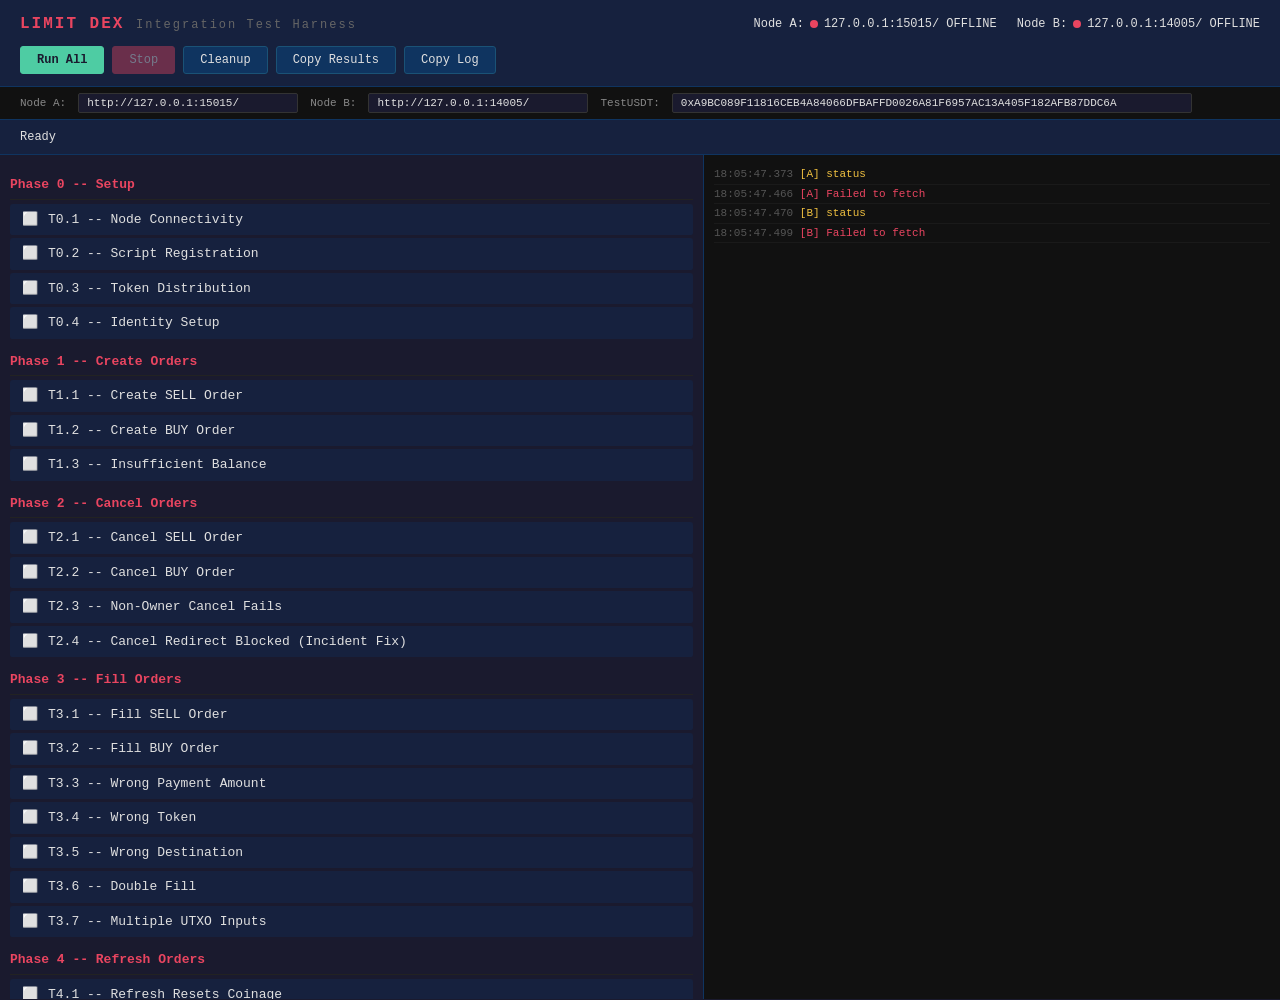
<file: test-harness.html>
<!DOCTYPE html>
<html lang="en">
<head>
<meta charset="UTF-8">
<meta name="viewport" content="width=device-width, initial-scale=1.0">
<title>Limit DEX — Integration Test Harness</title>
<style>
* { margin: 0; padding: 0; box-sizing: border-box; }
body {
    background: #1a1a2e;
    color: #e0e0e0;
    font-family: 'SF Mono', 'Fira Code', 'Consolas', monospace;
    font-size: 13px;
    line-height: 1.5;
}
.header {
    background: #16213e;
    border-bottom: 1px solid #0f3460;
    padding: 12px 20px;
    display: flex;
    align-items: center;
    justify-content: space-between;
    flex-wrap: wrap;
    gap: 10px;
}
.header h1 {
    font-size: 16px;
    font-weight: 700;
    letter-spacing: 2px;
    color: #e94560;
}
.header h1 span { color: #666; font-weight: 400; font-size: 12px; }
.node-status {
    display: flex;
    gap: 20px;
    align-items: center;
}
.node-label {
    display: flex;
    align-items: center;
    gap: 6px;
    font-size: 12px;
}
.dot {
    width: 8px; height: 8px;
    border-radius: 50%;
    background: #555;
    display: inline-block;
}
.dot.ok { background: #4ecca3; }
.dot.err { background: #e94560; }
.controls {
    display: flex;
    gap: 8px;
}
.btn {
    background: #0f3460;
    color: #e0e0e0;
    border: 1px solid #1a5276;
    padding: 6px 16px;
    font-family: inherit;
    font-size: 12px;
    cursor: pointer;
    border-radius: 3px;
}
.btn:hover { background: #1a5276; }
.btn.primary { background: #4ecca3; color: #1a1a2e; border-color: #4ecca3; font-weight: 700; }
.btn.primary:hover { background: #3dbb92; }
.btn.danger { background: #e94560; color: #fff; border-color: #e94560; }
.btn.danger:hover { background: #d13652; }
.btn:disabled { opacity: 0.4; cursor: not-allowed; }
.main {
    display: flex;
    height: calc(100vh - 56px);
}
.test-panel {
    flex: 1;
    overflow-y: auto;
    padding: 10px;
    border-right: 1px solid #0f3460;
    min-width: 420px;
}
.log-panel {
    width: 45%;
    overflow-y: auto;
    padding: 10px;
    background: #111;
    font-size: 11px;
}
.summary-bar {
    background: #16213e;
    border-bottom: 1px solid #0f3460;
    padding: 8px 20px;
    font-size: 12px;
    display: flex;
    gap: 20px;
    align-items: center;
}
.summary-bar .pass { color: #4ecca3; }
.summary-bar .fail { color: #e94560; }
.summary-bar .skip { color: #888; }
.phase-header {
    color: #e94560;
    font-weight: 700;
    font-size: 13px;
    padding: 10px 0 4px;
    border-bottom: 1px solid #222;
    margin-bottom: 4px;
}
.test-row {
    padding: 6px 10px;
    border-bottom: 1px solid #1a1a2e;
    cursor: pointer;
    display: flex;
    align-items: center;
    gap: 8px;
    background: #16213e;
    margin-bottom: 2px;
    border-radius: 3px;
}
.test-row:hover { background: #1c2a4a; }
.test-row .icon { width: 20px; text-align: center; flex-shrink: 0; }
.test-row .name { flex: 1; }
.test-row .dur { color: #666; font-size: 11px; min-width: 50px; text-align: right; }
.test-row.running { border-left: 3px solid #f0c040; }
.test-row.pass { border-left: 3px solid #4ecca3; }
.test-row.fail { border-left: 3px solid #e94560; }
.test-row.skip { border-left: 3px solid #555; }
.test-detail {
    display: none;
    background: #111;
    padding: 8px 12px;
    margin: 0 0 2px;
    border-radius: 0 0 3px 3px;
    font-size: 11px;
    max-height: 300px;
    overflow-y: auto;
    white-space: pre-wrap;
    word-break: break-all;
}
.test-detail.open { display: block; }
.test-detail .err { color: #e94560; }
.test-detail .ok { color: #4ecca3; }
.log-line {
    padding: 1px 0;
    border-bottom: 1px solid #1a1a1a;
    word-break: break-all;
}
.log-line .ts { color: #555; }
.log-line .cmd { color: #f0c040; }
.log-line .res { color: #4ecca3; }
.log-line .err { color: #e94560; }
.config-bar {
    background: #111;
    padding: 6px 20px;
    font-size: 11px;
    display: flex;
    gap: 12px;
    align-items: center;
    border-bottom: 1px solid #0f3460;
}
.config-bar label { color: #888; }
.config-bar input {
    background: #1a1a2e;
    border: 1px solid #333;
    color: #e0e0e0;
    padding: 3px 8px;
    font-family: inherit;
    font-size: 11px;
    width: 220px;
    border-radius: 2px;
}
</style>
</head>
<body>

<div class="header">
    <h1>LIMIT DEX <span>Integration Test Harness</span></h1>
    <div class="node-status">
        <div class="node-label">Node A: <span class="dot" id="dotA"></span> <span id="nodeAInfo">--</span></div>
        <div class="node-label">Node B: <span class="dot" id="dotB"></span> <span id="nodeBInfo">--</span></div>
    </div>
    <div class="controls">
        <button class="btn primary" id="btnRun" onclick="runAll()">Run All</button>
        <button class="btn danger" id="btnStop" onclick="stopTests()" disabled>Stop</button>
        <button class="btn" id="btnCleanup" onclick="runCleanup()">Cleanup</button>
        <button class="btn" onclick="copyResults()">Copy Results</button>
        <button class="btn" onclick="copyLog()">Copy Log</button>
    </div>
</div>

<div class="config-bar">
    <label>Node A:</label><input id="cfgNodeA" value="http://127.0.0.1:15015/">
    <label>Node B:</label><input id="cfgNodeB" value="http://127.0.0.1:14005/">
    <label>TestUSDT:</label><input id="cfgToken" value="0xA9BC089F11816CEB4A84066DFBAFFD0026A81F6957AC13A405F182AFB87DDC6A" style="width:520px">
</div>

<div class="summary-bar" id="summaryBar">
    <span>Ready</span>
</div>

<div class="main">
    <div class="test-panel" id="testPanel"></div>
    <div class="log-panel" id="logPanel"></div>
</div>

<script>
// ═══════════════════════════════════════════════════════════════
// CONFIGURATION
// ═══════════════════════════════════════════════════════════════
function NODE_A() { return document.getElementById('cfgNodeA').value.replace(/\/$/, '') + '/'; }
function NODE_B() { return document.getElementById('cfgNodeB').value.replace(/\/$/, '') + '/'; }
function TOKEN_ID() { return document.getElementById('cfgToken').value; }

var SCRIPT_V3 = 'IF SIGNEDBY(PREVSTATE(0)) THEN ASSERT VERIFYOUT(@INPUT PREVSTATE(1) @AMOUNT @TOKENID FALSE) RETURN TRUE ENDIF IF @COINAGE GT 1500 THEN ASSERT VERIFYOUT(@INPUT PREVSTATE(1) @AMOUNT @TOKENID FALSE) RETURN TRUE ENDIF ASSERT VERIFYOUT(@INPUT PREVSTATE(1) PREVSTATE(2) PREVSTATE(3) FALSE) RETURN TRUE';
var SCRIPT_ADDR_V3 = '0xE0325CC04B1BA1FC630D5E2B157976D01F76507D2049BD9D7D8029A318782BC7';

var ID_A = { pubkey: '', hexaddr: '', miniaddr: '' };
var ID_B = { pubkey: '', hexaddr: '', miniaddr: '' };

var STOP_REQUESTED = false;
var SUITE_START_SNAPSHOT = null;

// ═══════════════════════════════════════════════════════════════
// RPC LAYER
// ═══════════════════════════════════════════════════════════════
async function rpc(nodeUrl, cmd) {
    var url = nodeUrl + encodeURIComponent(cmd);
    globalLog('CMD', nodeUrl === NODE_A() ? 'A' : 'B', cmd);
    try {
        var resp = await fetch(url);
        var json = await resp.json();
        if (json.status === false) {
            globalLog('ERR', nodeUrl === NODE_A() ? 'A' : 'B', json.error || JSON.stringify(json).substring(0, 200));
        } else {
            globalLog('RES', nodeUrl === NODE_A() ? 'A' : 'B', JSON.stringify(json.response || json).substring(0, 300));
        }
        return json;
    } catch(e) {
        globalLog('ERR', nodeUrl === NODE_A() ? 'A' : 'B', e.message);
        throw e;
    }
}
async function rpcA(cmd) { return rpc(NODE_A(), cmd); }
async function rpcB(cmd) { return rpc(NODE_B(), cmd); }

// ═══════════════════════════════════════════════════════════════
// HELPERS
// ═══════════════════════════════════════════════════════════════
function sleep(ms) { return new Promise(r => setTimeout(r, ms)); }

function getState(coin, port) {
    if (!coin || !coin.state) return null;
    var s = coin.state.find(function(st) { return st.port === port || st.port === String(port); });
    return s ? s.data : null;
}

async function getBalance(nodeUrl, tokenid) {
    var r = await rpc(nodeUrl, 'balance');
    if (!r.status) return { confirmed: '0', sendable: '0', unconfirmed: '0' };
    var tok = (r.response || []).find(function(b) { return b.tokenid === tokenid; });
    if (!tok) return { confirmed: '0', sendable: '0', unconfirmed: '0' };
    return { confirmed: tok.confirmed, sendable: tok.sendable, unconfirmed: tok.unconfirmed || '0' };
}

async function getCoinsAt(nodeUrl, addr) {
    var r = await rpc(nodeUrl, 'coins address:' + addr);
    if (!r.status) return [];
    return r.response || [];
}

async function getAddress(nodeUrl) {
    var r = await rpc(nodeUrl, 'getaddress');
    if (!r.status) throw new Error('getaddress failed');
    return {
        pubkey: r.response.publickey,
        address: r.response.hexaddress || r.response.address,
        miniaddress: r.response.miniaddress
    };
}

async function waitForBlock(nodeUrl, count) {
    count = count || 1;
    var r = await rpc(nodeUrl, 'block');
    var startBlock = parseInt(r.response.block);
    var waited = 0;
    while (waited < 120000) {
        await sleep(3000);
        waited += 3000;
        var r2 = await rpc(nodeUrl, 'block');
        var now = parseInt(r2.response.block);
        if (now >= startBlock + count) return now;
    }
    throw new Error('Timed out waiting for block advance (120s)');
}

async function snapshot() {
    var aMinima = await getBalance(NODE_A(), '0x00');
    var bMinima = await getBalance(NODE_B(), '0x00');
    var aToken  = await getBalance(NODE_A(), TOKEN_ID());
    var bToken  = await getBalance(NODE_B(), TOKEN_ID());
    var script  = await getCoinsAt(NODE_A(), SCRIPT_ADDR_V3);
    return {
        a_minima: parseFloat(aMinima.confirmed) + parseFloat(aMinima.unconfirmed || 0),
        b_minima: parseFloat(bMinima.confirmed) + parseFloat(bMinima.unconfirmed || 0),
        a_token:  parseFloat(aToken.confirmed) + parseFloat(aToken.unconfirmed || 0),
        b_token:  parseFloat(bToken.confirmed) + parseFloat(bToken.unconfirmed || 0),
        a_minima_sendable: parseFloat(aMinima.sendable),
        b_minima_sendable: parseFloat(bMinima.sendable),
        a_token_sendable:  parseFloat(aToken.sendable),
        b_token_sendable:  parseFloat(bToken.sendable),
        script_coins: script.length,
        script_detail: script
    };
}

function assertConserved(before, after, tolerance) {
    tolerance = tolerance || 0.001;
    var totalMinimaBefore = before.a_minima + before.b_minima;
    var totalMinimaAfter  = after.a_minima + after.b_minima;
    var totalTokenBefore  = before.a_token + before.b_token;
    var totalTokenAfter   = after.a_token + after.b_token;
    // Include script coins - they hold Minima or tokens
    // Conservation is approximate because script coins are visible to both nodes
    var dMinima = Math.abs(totalMinimaAfter - totalMinimaBefore);
    var dToken  = Math.abs(totalTokenAfter - totalTokenBefore);
    if (dMinima > tolerance) throw new Error('Conservation violated: Minima delta=' + dMinima + ' (before=' + totalMinimaBefore + ' after=' + totalMinimaAfter + ')');
    if (dToken > tolerance) throw new Error('Conservation violated: Token delta=' + dToken + ' (before=' + totalTokenBefore + ' after=' + totalTokenAfter + ')');
}

async function cleanup(nodeUrl) {
    var r = await rpc(nodeUrl, 'txnlist');
    if (!r.status || !r.response) return;
    var txns = r.response;
    for (var i = 0; i < txns.length; i++) {
        var name = txns[i].transaction || txns[i].id || txns[i];
        if (typeof name === 'string' && name.indexOf('test_') === 0) {
            await rpc(nodeUrl, 'txndelete id:' + name);
        } else if (typeof name === 'object' && name.id && name.id.indexOf('test_') === 0) {
            await rpc(nodeUrl, 'txndelete id:' + name.id);
        }
    }
}

async function cleanupBoth() {
    await cleanup(NODE_A());
    await cleanup(NODE_B());
}

async function cancelOrder(nodeUrl, coinid, coin, identity) {
    var txid = 'test_cleanup_' + Date.now();
    var isMinima = (!coin.tokenid || coin.tokenid === '0x00');
    var amt = isMinima ? coin.amount : coin.tokenamount;
    var cmds = [
        'txncreate id:' + txid,
        'txninput id:' + txid + ' coinid:' + coinid,
        'txnoutput id:' + txid + ' amount:' + amt + ' address:' + identity.hexaddr + (isMinima ? '' : ' tokenid:' + coin.tokenid) + ' storestate:false',
        'txnsign id:' + txid + ' publickey:' + identity.pubkey,
        'txnbasics id:' + txid,
        'txnpost id:' + txid
    ];
    for (var i = 0; i < cmds.length; i++) {
        var r = await rpc(nodeUrl, cmds[i]);
        if (!r.status) {
            await rpc(nodeUrl, 'txndelete id:' + txid);
            throw new Error('Cancel failed at step: ' + cmds[i] + ' err: ' + (r.error || ''));
        }
    }
    await rpc(nodeUrl, 'txndelete id:' + txid);
}

async function cancelAllOrders() {
    var coins = await getCoinsAt(NODE_A(), SCRIPT_ADDR_V3);
    for (var i = 0; i < coins.length; i++) {
        var c = coins[i];
        var ownerKey = getState(c, 0);
        if (ownerKey === ID_A.pubkey) {
            try { await cancelOrder(NODE_A(), c.coinid, c, ID_A); } catch(e) { /* ignore */ }
        }
    }
    if (coins.length > 0) await waitForBlock(NODE_A());
}

async function buildTx(nodeUrl, txid, steps) {
    for (var i = 0; i < steps.length; i++) {
        var r = await rpc(nodeUrl, steps[i]);
        if (!r.status) {
            await rpc(nodeUrl, 'txndelete id:' + txid);
            throw new Error('buildTx failed at step ' + i + ': ' + steps[i] + ' => ' + (r.error || JSON.stringify(r)));
        }
    }
}

// Convert readable tag to valid hex: hash the string to get a deterministic hex ID
function tagToHex(tag) {
    var h = 0;
    for (var i = 0; i < tag.length; i++) { h = ((h << 5) - h + tag.charCodeAt(i)) & 0xFFFFFFFF; }
    return '0x' + ('00000000' + (h >>> 0).toString(16).toUpperCase()).slice(-8);
}
var TAG_MAP = {}; // tag → hex, for reverse lookup in logs

async function createSellOrder(amt, price, tag) {
    var orderId = tagToHex(tag);
    TAG_MAP[orderId] = tag;
    var wantAmt = String(parseFloat(amt) * parseFloat(price));
    var stateJson = '{"0":"' + ID_A.pubkey + '","1":"' + ID_A.hexaddr + '","2":"' + wantAmt + '","3":"' + TOKEN_ID() + '","4":"' + orderId + '","5":"1","6":"' + price + '"}';
    var cmd = 'send amount:' + amt + ' address:' + SCRIPT_ADDR_V3 + " state:" + stateJson;
    var r = await rpcA(cmd);
    if (!r.status) throw new Error('createSellOrder failed: ' + (r.error || ''));
    return r;
}

async function createBuyOrder(amt, price, tag) {
    var orderId = tagToHex(tag);
    TAG_MAP[orderId] = tag;
    var stateJson = '{"0":"' + ID_A.pubkey + '","1":"' + ID_A.hexaddr + '","2":"' + String(parseFloat(amt) / parseFloat(price)) + '","3":"0x00","4":"' + orderId + '","5":"0","6":"' + price + '"}';
    var cmd = 'send amount:' + amt + ' address:' + SCRIPT_ADDR_V3 + ' tokenid:' + TOKEN_ID() + " state:" + stateJson;
    var r = await rpcA(cmd);
    if (!r.status) throw new Error('createBuyOrder failed: ' + (r.error || ''));
    return r;
}

async function findOrderCoin(tag) {
    var hex = tagToHex(tag);
    var coins = await getCoinsAt(NODE_A(), SCRIPT_ADDR_V3);
    for (var i = 0; i < coins.length; i++) {
        var oid = getState(coins[i], 4);
        if (oid === hex) return coins[i];
    }
    return null;
}

async function findCoinForToken(nodeUrl, tokenid, minAmt) {
    var r = await rpc(nodeUrl, 'coins sendable:true');
    if (!r.status) return null;
    var coins = r.response || [];
    for (var i = 0; i < coins.length; i++) {
        var c = coins[i];
        if (c.tokenid === tokenid) {
            var amt = (tokenid === '0x00') ? parseFloat(c.amount) : parseFloat(c.tokenamount);
            if (!minAmt || amt >= parseFloat(minAmt)) return c;
        }
    }
    return null;
}

// ═══════════════════════════════════════════════════════════════
// TEST FRAMEWORK
// ═══════════════════════════════════════════════════════════════
var TESTS = [];
function test(name, fn) {
    TESTS.push({ name: name, fn: fn, status: 'pending', error: null, log: [], duration: 0 });
}

function makeContext(t) {
    return {
        log: function(msg) {
            t.log.push('[' + new Date().toISOString().substr(11, 12) + '] ' + msg);
        },
        assert: function(cond, msg) {
            if (!cond) throw new Error('Assertion failed: ' + (msg || ''));
        },
        assertEq: function(a, b, msg) {
            if (String(a) !== String(b)) throw new Error('assertEq failed: ' + JSON.stringify(a) + ' !== ' + JSON.stringify(b) + (msg ? ' (' + msg + ')' : ''));
        }
    };
}

// ═══════════════════════════════════════════════════════════════
// GLOBAL LOG
// ═══════════════════════════════════════════════════════════════
function globalLog(type, node, msg) {
    var panel = document.getElementById('logPanel');
    var cls = type === 'ERR' ? 'err' : type === 'CMD' ? 'cmd' : 'res';
    var line = document.createElement('div');
    line.className = 'log-line';
    line.innerHTML = '<span class="ts">' + new Date().toISOString().substr(11, 12) + '</span> '
        + '<span class="' + cls + '">[' + node + '] ' + escHtml(String(msg)) + '</span>';
    panel.appendChild(line);
    panel.scrollTop = panel.scrollHeight;
}

function escHtml(s) {
    return s.replace(/&/g,'&amp;').replace(/</g,'&lt;').replace(/>/g,'&gt;');
}

// ═══════════════════════════════════════════════════════════════
// UI RENDERING
// ═══════════════════════════════════════════════════════════════
var PHASES = {
    'T0': 'Phase 0 -- Setup',
    'T1': 'Phase 1 -- Create Orders',
    'T2': 'Phase 2 -- Cancel Orders',
    'T3': 'Phase 3 -- Fill Orders',
    'T4': 'Phase 4 -- Refresh Orders',
    'T6': 'Phase 6 -- Security & Edge Cases',
    'T7': 'Phase 7 -- Full Round Trip',
    'T8': 'Phase 8 -- Exploitation Attacks',
    'T9': 'Phase 9 -- Chaos Monkey',
    'TA': 'Phase 10 -- MiniDapp Install'
};

function renderTests() {
    var panel = document.getElementById('testPanel');
    panel.innerHTML = '';
    var lastPhase = '';
    for (var i = 0; i < TESTS.length; i++) {
        var t = TESTS[i];
        var phase = t.name.substring(0, 2);
        if (phase !== lastPhase) {
            var ph = document.createElement('div');
            ph.className = 'phase-header';
            ph.textContent = PHASES[phase] || phase;
            panel.appendChild(ph);
            lastPhase = phase;
        }
        var icon = t.status === 'pass' ? '&#9989;' : t.status === 'fail' ? '&#10060;' : t.status === 'running' ? '&#128260;' : t.status === 'skip' ? '&#9197;' : '&#11036;';
        var row = document.createElement('div');
        row.className = 'test-row ' + t.status;
        row.setAttribute('data-idx', i);
        row.innerHTML = '<span class="icon">' + icon + '</span><span class="name">' + escHtml(t.name) + '</span><span class="dur">' + (t.duration ? (t.duration / 1000).toFixed(1) + 's' : '') + '</span>';
        row.onclick = (function(idx) { return function() { toggleDetail(idx); }; })(i);
        panel.appendChild(row);

        var detail = document.createElement('div');
        detail.className = 'test-detail';
        detail.id = 'detail-' + i;
        var logHtml = t.log.map(function(l) { return escHtml(l); }).join('\n');
        if (t.error) logHtml += '\n<span class="err">ERROR: ' + escHtml(t.error) + '</span>';
        if (t.status === 'pass') logHtml += '\n<span class="ok">PASSED</span>';
        detail.innerHTML = logHtml || '(no log)';
        panel.appendChild(detail);
    }
}

function toggleDetail(idx) {
    var el = document.getElementById('detail-' + idx);
    if (el) el.classList.toggle('open');
}

function updateSummary() {
    var pass = 0, fail = 0, skip = 0, total = TESTS.length;
    for (var i = 0; i < TESTS.length; i++) {
        if (TESTS[i].status === 'pass') pass++;
        if (TESTS[i].status === 'fail') fail++;
        if (TESTS[i].status === 'skip') skip++;
    }
    var bar = document.getElementById('summaryBar');
    bar.innerHTML = '<span class="pass">' + pass + '/' + total + ' passed</span>'
        + ' | <span class="fail">' + fail + ' failed</span>'
        + ' | <span class="skip">' + skip + ' skipped</span>';
}

async function updateNodeStatus() {
    try {
        var rA = await rpc(NODE_A(), 'status');
        document.getElementById('dotA').className = 'dot ' + (rA.status ? 'ok' : 'err');
        document.getElementById('nodeAInfo').textContent = NODE_A().replace('http://','') + ' Block #' + (rA.response ? rA.response.chain.block : '?');
    } catch(e) {
        document.getElementById('dotA').className = 'dot err';
        document.getElementById('nodeAInfo').textContent = NODE_A().replace('http://','') + ' OFFLINE';
    }
    try {
        var rB = await rpc(NODE_B(), 'status');
        document.getElementById('dotB').className = 'dot ' + (rB.status ? 'ok' : 'err');
        document.getElementById('nodeBInfo').textContent = NODE_B().replace('http://','') + ' Block #' + (rB.response ? rB.response.chain.block : '?');
    } catch(e) {
        document.getElementById('dotB').className = 'dot err';
        document.getElementById('nodeBInfo').textContent = NODE_B().replace('http://','') + ' OFFLINE';
    }
}

// ═══════════════════════════════════════════════════════════════
// TEST DEFINITIONS
// ═══════════════════════════════════════════════════════════════

// -------- Phase 0: Setup --------

test('T0.1 -- Node Connectivity', async function(t) {
    var rA = await rpcA('status');
    t.assert(rA.status === true, 'Node A status failed');
    t.log('Node A: version=' + rA.response.version + ' block=' + rA.response.chain.block);

    var rB = await rpcB('status');
    t.assert(rB.status === true, 'Node B status failed');
    t.log('Node B: version=' + rB.response.version + ' block=' + rB.response.chain.block);

    var blockA = parseInt(rA.response.chain.block);
    var blockB = parseInt(rB.response.chain.block);
    t.assert(Math.abs(blockA - blockB) <= 2, 'Blocks differ by more than 2: A=' + blockA + ' B=' + blockB);
    t.log('Block diff: ' + Math.abs(blockA - blockB));
});

test('T0.2 -- Script Registration', async function(t) {
    var rA = await rpcA('newscript trackall:false script:"' + SCRIPT_V3 + '"');
    t.assert(rA.status === true, 'newscript on Node A failed');
    t.log('Node A script addr: ' + (rA.response ? rA.response.address : 'N/A'));
    if (rA.response && rA.response.address) {
        t.assertEq(rA.response.address.toUpperCase(), SCRIPT_ADDR_V3.toUpperCase(), 'Script address mismatch on A');
    }

    var rB = await rpcB('newscript trackall:false script:"' + SCRIPT_V3 + '"');
    t.assert(rB.status === true, 'newscript on Node B failed');
    t.log('Node B script addr: ' + (rB.response ? rB.response.address : 'N/A'));
    if (rB.response && rB.response.address) {
        t.assertEq(rB.response.address.toUpperCase(), SCRIPT_ADDR_V3.toUpperCase(), 'Script address mismatch on B');
    }
});

test('T0.3 -- Token Distribution', async function(t) {
    var bBal = await getBalance(NODE_B(), TOKEN_ID());
    if (parseFloat(bBal.confirmed) >= 1000) {
        t.log('Node B already has ' + bBal.confirmed + ' TestUSDT, skipping send');
        return;
    }

    var addrB = await getAddress(NODE_B());
    t.log('Sending 2000 TestUSDT from A to B at ' + addrB.address);
    var r = await rpcA('send address:' + addrB.address + ' amount:2000 tokenid:' + TOKEN_ID());
    t.assert(r.status === true, 'Token send failed: ' + (r.error || ''));

    t.log('Waiting for 3 blocks (token confirmation)...');
    await waitForBlock(NODE_B(), 3);

    var bBal2 = await getBalance(NODE_B(), TOKEN_ID());
    t.assert(parseFloat(bBal2.sendable) > 0, 'Node B TestUSDT not sendable after 3 blocks');
    t.log('Node B TestUSDT sendable: ' + bBal2.sendable);
});

test('T0.4 -- Identity Setup', async function(t) {
    var addrA = await getAddress(NODE_A());
    ID_A.pubkey = addrA.pubkey;
    ID_A.hexaddr = addrA.address;
    ID_A.miniaddr = addrA.miniaddress;
    t.log('Node A pubkey: ' + ID_A.pubkey);
    t.log('Node A hexaddr: ' + ID_A.hexaddr);

    var addrB = await getAddress(NODE_B());
    ID_B.pubkey = addrB.pubkey;
    ID_B.hexaddr = addrB.address;
    ID_B.miniaddr = addrB.miniaddress;
    t.log('Node B pubkey: ' + ID_B.pubkey);
    t.log('Node B hexaddr: ' + ID_B.hexaddr);

    var keysA = await rpcA('keys');
    t.assert(keysA.status === true, 'keys on A failed');
    t.log('Node A has ' + (keysA.response ? keysA.response.length : 0) + ' keys');

    var keysB = await rpcB('keys');
    t.assert(keysB.status === true, 'keys on B failed');
    t.log('Node B has ' + (keysB.response ? keysB.response.length : 0) + ' keys');
});

// -------- Phase 1: Create Orders --------

test('T1.1 -- Create SELL Order', async function(t) {
    var before = await snapshot();
    t.log('Before: A sendable Minima=' + before.a_minima_sendable);

    await createSellOrder('10', '0.5', 'TEST01');
    t.log('Sent sell order: 10 Minima @ 0.5');

    await waitForBlock(NODE_A());

    var coins = await getCoinsAt(NODE_A(), SCRIPT_ADDR_V3);
    var found = coins.find(function(c) { return getState(c, 4) === tagToHex('TEST01'); });
    t.assert(found, 'Sell order coin not found at script address');
    t.log('Order coinid: ' + found.coinid);
    t.assertEq(getState(found, 5), '1', 'Side should be 1 (sell)');
    t.assertEq(getState(found, 6), '0.5', 'Price should be 0.5');

    var after = await snapshot();
    t.assert(after.a_minima_sendable < before.a_minima_sendable - 9, 'Sendable Minima should have decreased by ~10');
    t.log('After: A sendable Minima=' + after.a_minima_sendable);

    // Cleanup: cancel the order
    t.log('Cleaning up sell order...');
    await cancelOrder(NODE_A(), found.coinid, found, ID_A);
    await waitForBlock(NODE_A());
    t.log('Cancelled');
});

test('T1.2 -- Create BUY Order', async function(t) {
    var before = await snapshot();
    t.log('Before: A sendable Token=' + before.a_token_sendable);

    await createBuyOrder('5', '0.5', 'TEST02');
    t.log('Sent buy order: 5 TestUSDT @ 0.5');

    await waitForBlock(NODE_A());

    var coins = await getCoinsAt(NODE_A(), SCRIPT_ADDR_V3);
    var found = coins.find(function(c) { return getState(c, 4) === tagToHex('TEST02'); });
    t.assert(found, 'Buy order coin not found at script address');
    t.assertEq(getState(found, 5), '0', 'Side should be 0 (buy)');
    t.log('Buy order coin tokenid: ' + found.tokenid);
    t.assertEq(found.tokenid, TOKEN_ID(), 'Token should be TestUSDT');

    // Cleanup
    t.log('Cleaning up buy order...');
    await cancelOrder(NODE_A(), found.coinid, found, ID_A);
    await waitForBlock(NODE_A());
    t.log('Cancelled');
});

test('T1.3 -- Insufficient Balance', async function(t) {
    var coinsBefore = await getCoinsAt(NODE_A(), SCRIPT_ADDR_V3);
    var countBefore = coinsBefore.length;

    var r = await rpcA('send amount:999999 address:' + SCRIPT_ADDR_V3 + ' state:{"0":"' + ID_A.pubkey + '","1":"' + ID_A.hexaddr + '","2":"500000","3":"' + TOKEN_ID() + '","4":"0xTEST03","5":"1","6":"0.5"}');
    t.assert(r.status === false, 'Expected send to fail with insufficient balance');
    t.log('Send correctly failed: ' + (r.error || 'status=false'));

    var coinsAfter = await getCoinsAt(NODE_A(), SCRIPT_ADDR_V3);
    t.assertEq(coinsAfter.length, countBefore, 'No new coins should appear at script address');
});

// -------- Phase 2: Cancel Orders --------

test('T2.1 -- Cancel SELL Order', async function(t) {
    var before = await snapshot();

    await createSellOrder('10', '0.5', 'CANCEL01');
    t.log('Created sell order: 10 Minima');
    await waitForBlock(NODE_A());

    var coin = await findOrderCoin('CANCEL01');
    t.assert(coin, 'Order coin not found');
    t.log('Coin: ' + coin.coinid + ' amount=' + coin.amount);

    var txid = 'test_cancel_sell';
    var steps = [
        'txncreate id:' + txid,
        'txninput id:' + txid + ' coinid:' + coin.coinid,
        'txnoutput id:' + txid + ' amount:' + coin.amount + ' address:' + ID_A.hexaddr + ' storestate:false',
        'txnsign id:' + txid + ' publickey:' + ID_A.pubkey,
        'txnbasics id:' + txid,
        'txnpost id:' + txid
    ];
    await buildTx(NODE_A(), txid, steps);
    await rpcA('txndelete id:' + txid);
    t.log('Cancel tx posted');

    await waitForBlock(NODE_A());

    var coins = await getCoinsAt(NODE_A(), SCRIPT_ADDR_V3);
    var still = coins.find(function(c) { return getState(c, 4) === tagToHex('CANCEL01'); });
    t.assert(!still, 'Order coin should be gone from script address');

    var after = await snapshot();
    t.log('Minima restored: before=' + before.a_minima + ' after=' + after.a_minima);
    assertConserved(before, after, 0.01);
    t.log('Conservation verified');
});

test('T2.2 -- Cancel BUY Order', async function(t) {
    var before = await snapshot();

    await createBuyOrder('5', '0.5', 'CANCEL02');
    t.log('Created buy order: 5 TestUSDT');
    await waitForBlock(NODE_A());

    var coin = await findOrderCoin('CANCEL02');
    t.assert(coin, 'Buy order coin not found');
    t.log('Coin: ' + coin.coinid + ' tokenamount=' + coin.tokenamount);

    var txid = 'test_cancel_buy';
    var steps = [
        'txncreate id:' + txid,
        'txninput id:' + txid + ' coinid:' + coin.coinid,
        'txnoutput id:' + txid + ' amount:' + coin.tokenamount + ' address:' + ID_A.hexaddr + ' tokenid:' + TOKEN_ID() + ' storestate:false',
        'txnsign id:' + txid + ' publickey:' + ID_A.pubkey,
        'txnbasics id:' + txid,
        'txnpost id:' + txid
    ];
    await buildTx(NODE_A(), txid, steps);
    await rpcA('txndelete id:' + txid);
    t.log('Cancel tx posted');

    await waitForBlock(NODE_A());

    var coins = await getCoinsAt(NODE_A(), SCRIPT_ADDR_V3);
    var still = coins.find(function(c) { return getState(c, 4) === tagToHex('CANCEL02'); });
    t.assert(!still, 'Buy order coin should be gone');

    var after = await snapshot();
    assertConserved(before, after, 0.01);
    t.log('Conservation verified');
});

test('T2.3 -- Non-Owner Cancel Fails', async function(t) {
    await createSellOrder('10', '0.5', 'CANCEL03');
    t.log('Node A created sell order');
    await waitForBlock(NODE_A());

    var coin = await findOrderCoin('CANCEL03');
    t.assert(coin, 'Order coin not found');

    var txid = 'test_cancel_nonowner';
    var failed = false;
    try {
        var steps = [
            'txncreate id:' + txid,
            'txninput id:' + txid + ' coinid:' + coin.coinid,
            'txnoutput id:' + txid + ' amount:' + coin.amount + ' address:' + ID_B.hexaddr + ' storestate:false',
            'txnsign id:' + txid + ' publickey:' + ID_B.pubkey,
            'txnbasics id:' + txid,
            'txnpost id:' + txid
        ];
        await buildTx(NODE_B(), txid, steps);
    } catch(e) {
        failed = true;
        t.log('Expected failure: ' + e.message);
    }
    await rpcB('txndelete id:' + txid);

    if (!failed) {
        // If it posted, wait and check if miner rejected it
        t.log('txnpost succeeded - checking if miner rejects...');
        await waitForBlock(NODE_A());
        var coins = await getCoinsAt(NODE_A(), SCRIPT_ADDR_V3);
        var still = coins.find(function(c) { return getState(c, 4) === tagToHex('CANCEL03'); });
        t.assert(still, 'Non-owner cancel should have been rejected by miner');
        t.log('Order still present - miner rejected the non-owner cancel');
    } else {
        t.log('Non-owner cancel rejected at txn build stage');
    }

    // Cleanup
    t.log('Cleaning up from Node A...');
    await cancelOrder(NODE_A(), coin.coinid, coin, ID_A);
    await waitForBlock(NODE_A());
    t.log('Cleaned up');
});

test('T2.4 -- Cancel Redirect Blocked (Incident Fix)', async function(t) {
    await createSellOrder('10', '0.5', 'CANCEL04');
    t.log('Node A created sell order');
    await waitForBlock(NODE_A());

    var coin = await findOrderCoin('CANCEL04');
    t.assert(coin, 'Order coin not found');

    // Try to cancel but redirect funds to Node B (wrong destination)
    var txid = 'test_cancel_redirect';
    var postOk = false;
    try {
        var steps = [
            'txncreate id:' + txid,
            'txninput id:' + txid + ' coinid:' + coin.coinid,
            'txnoutput id:' + txid + ' amount:' + coin.amount + ' address:' + ID_B.hexaddr + ' storestate:false',
            'txnsign id:' + txid + ' publickey:' + ID_A.pubkey,
            'txnbasics id:' + txid,
            'txnpost id:' + txid
        ];
        await buildTx(NODE_A(), txid, steps);
        postOk = true;
        t.log('txnpost accepted to mempool');
    } catch(e) {
        t.log('Redirect cancel rejected at build: ' + e.message);
    }
    await rpcA('txndelete id:' + txid);

    if (postOk) {
        await waitForBlock(NODE_A());
        var coins = await getCoinsAt(NODE_A(), SCRIPT_ADDR_V3);
        var still = coins.find(function(c) { return getState(c, 4) === tagToHex('CANCEL04'); });
        t.assert(still, 'CRITICAL: Cancel redirect was accepted! V3 VERIFYOUT should block this.');
        t.log('V3 security confirmed: redirect cancel rejected by miner');
    }

    // Cleanup properly
    t.log('Cleaning up properly...');
    var coin2 = await findOrderCoin('CANCEL04');
    if (coin2) {
        await cancelOrder(NODE_A(), coin2.coinid, coin2, ID_A);
        await waitForBlock(NODE_A());
    }
    t.log('Done');
});

// -------- Phase 3: Fill Orders --------

test('T3.1 -- Fill SELL Order', async function(t) {
    var before = await snapshot();

    await createSellOrder('10', '0.5', 'FILL01');
    t.log('Node A created sell: 10 Minima @ 0.5 (wants 5 USDT)');
    await waitForBlock(NODE_A());

    var orderCoin = await findOrderCoin('FILL01');
    t.assert(orderCoin, 'Order coin not found');
    t.log('Order coinid: ' + orderCoin.coinid);

    // Find Node B's USDT coin
    var bUsdtCoin = await findCoinForToken(NODE_B(), TOKEN_ID(), '5');
    t.assert(bUsdtCoin, 'Node B has no USDT coin >= 5');
    t.log('B USDT coin: ' + bUsdtCoin.coinid + ' tokenamount=' + bUsdtCoin.tokenamount);

    var bUsdtAmt = parseFloat(bUsdtCoin.tokenamount);
    var payAmt = 5;
    var changeAmt = bUsdtAmt - payAmt;

    var txid = 'test_fill_sell';
    var steps = [
        'txncreate id:' + txid,
        'txninput id:' + txid + ' coinid:' + orderCoin.coinid,
        'txninput id:' + txid + ' coinid:' + bUsdtCoin.coinid,
        'txnoutput id:' + txid + ' amount:' + payAmt + ' address:' + ID_A.hexaddr + ' tokenid:' + TOKEN_ID() + ' storestate:false',
        'txnoutput id:' + txid + ' amount:10 address:' + ID_B.hexaddr + ' storestate:false'
    ];
    if (changeAmt > 0.0001) {
        steps.push('txnoutput id:' + txid + ' amount:' + changeAmt + ' address:' + ID_B.hexaddr + ' tokenid:' + TOKEN_ID() + ' storestate:false');
    }
    steps.push('txnsign id:' + txid + ' publickey:auto');
    steps.push('txnbasics id:' + txid);
    steps.push('txnpost id:' + txid);

    await buildTx(NODE_B(), txid, steps);
    await rpcB('txndelete id:' + txid);
    t.log('Fill tx posted');

    await waitForBlock(NODE_A());
    await sleep(2000);

    var coins = await getCoinsAt(NODE_A(), SCRIPT_ADDR_V3);
    var still = coins.find(function(c) { return getState(c, 4) === tagToHex('FILL01'); });
    t.assert(!still, 'Order should be gone from script address');

    var after = await snapshot();
    t.log('A USDT: ' + before.a_token + ' => ' + after.a_token);
    t.log('B Minima: ' + before.b_minima + ' => ' + after.b_minima);
    t.assert(after.a_token > before.a_token + 4, 'A should have gained ~5 USDT');
    t.assert(after.b_minima > before.b_minima + 9, 'B should have gained ~10 Minima');
    assertConserved(before, after, 0.01);
    t.log('Conservation verified');
});

test('T3.2 -- Fill BUY Order', async function(t) {
    var before = await snapshot();

    await createBuyOrder('5', '0.5', 'FILL02');
    t.log('Node A created buy: 5 USDT @ 0.5 (wants 10 Minima)');
    await waitForBlock(NODE_A());

    var orderCoin = await findOrderCoin('FILL02');
    t.assert(orderCoin, 'Buy order coin not found');
    t.log('Order coinid: ' + orderCoin.coinid + ' tokenamount=' + orderCoin.tokenamount);

    // Node B sends Minima to fill
    var wantAmt = getState(orderCoin, 2); // amount of Minima wanted
    t.log('Buy order wants ' + wantAmt + ' Minima');

    var bMinimaCoin = await findCoinForToken(NODE_B(), '0x00', wantAmt);
    t.assert(bMinimaCoin, 'Node B has no Minima coin >= ' + wantAmt);
    t.log('B Minima coin: ' + bMinimaCoin.coinid + ' amount=' + bMinimaCoin.amount);

    var bMinimaAmt = parseFloat(bMinimaCoin.amount);
    var payAmt = parseFloat(wantAmt);
    var changeAmt = bMinimaAmt - payAmt;

    var txid = 'test_fill_buy';
    var steps = [
        'txncreate id:' + txid,
        'txninput id:' + txid + ' coinid:' + orderCoin.coinid,
        'txninput id:' + txid + ' coinid:' + bMinimaCoin.coinid,
        'txnoutput id:' + txid + ' amount:' + payAmt + ' address:' + ID_A.hexaddr + ' storestate:false',
        'txnoutput id:' + txid + ' amount:' + orderCoin.tokenamount + ' address:' + ID_B.hexaddr + ' tokenid:' + TOKEN_ID() + ' storestate:false'
    ];
    if (changeAmt > 0.0001) {
        steps.push('txnoutput id:' + txid + ' amount:' + changeAmt + ' address:' + ID_B.hexaddr + ' storestate:false');
    }
    steps.push('txnsign id:' + txid + ' publickey:auto');
    steps.push('txnbasics id:' + txid);
    steps.push('txnpost id:' + txid);

    await buildTx(NODE_B(), txid, steps);
    await rpcB('txndelete id:' + txid);
    t.log('Fill tx posted');

    await waitForBlock(NODE_A());
    await sleep(2000);

    var coins = await getCoinsAt(NODE_A(), SCRIPT_ADDR_V3);
    var still = coins.find(function(c) { return getState(c, 4) === tagToHex('FILL02'); });
    t.assert(!still, 'Buy order should be gone');

    var after = await snapshot();
    t.log('A Minima: ' + before.a_minima + ' => ' + after.a_minima);
    t.log('B USDT: ' + before.b_token + ' => ' + after.b_token);
    assertConserved(before, after, 0.01);
    t.log('Conservation verified');
});

test('T3.3 -- Wrong Payment Amount', async function(t) {
    await createSellOrder('10', '0.5', 'FILL03');
    t.log('Created sell order: wants 5 USDT');
    await waitForBlock(NODE_A());

    var orderCoin = await findOrderCoin('FILL03');
    t.assert(orderCoin, 'Order not found');

    var bUsdtCoin = await findCoinForToken(NODE_B(), TOKEN_ID(), '4');
    t.assert(bUsdtCoin, 'No USDT coin on B');

    var txid = 'test_fill_wrong_amt';
    var failed = false;
    try {
        var steps = [
            'txncreate id:' + txid,
            'txninput id:' + txid + ' coinid:' + orderCoin.coinid,
            'txninput id:' + txid + ' coinid:' + bUsdtCoin.coinid,
            'txnoutput id:' + txid + ' amount:4 address:' + ID_A.hexaddr + ' tokenid:' + TOKEN_ID() + ' storestate:false',
            'txnoutput id:' + txid + ' amount:10 address:' + ID_B.hexaddr + ' storestate:false',
            'txnoutput id:' + txid + ' amount:' + (parseFloat(bUsdtCoin.tokenamount) - 4) + ' address:' + ID_B.hexaddr + ' tokenid:' + TOKEN_ID() + ' storestate:false',
            'txnsign id:' + txid + ' publickey:auto',
            'txnbasics id:' + txid,
            'txnpost id:' + txid
        ];
        await buildTx(NODE_B(), txid, steps);
    } catch(e) {
        failed = true;
        t.log('Expected failure: ' + e.message);
    }
    await rpcB('txndelete id:' + txid);

    if (!failed) {
        t.log('txnpost accepted - checking miner rejection...');
        await waitForBlock(NODE_A());
        var still = await findOrderCoin('FILL03');
        t.assert(still, 'Wrong amount fill should have been rejected');
        t.log('Miner rejected wrong payment amount');
    }

    // Cleanup
    var coin2 = await findOrderCoin('FILL03');
    if (coin2) {
        await cancelOrder(NODE_A(), coin2.coinid, coin2, ID_A);
        await waitForBlock(NODE_A());
    }
});

test('T3.4 -- Wrong Token', async function(t) {
    await createSellOrder('10', '0.5', 'FILL04');
    t.log('Created sell order: wants USDT');
    await waitForBlock(NODE_A());

    var orderCoin = await findOrderCoin('FILL04');
    t.assert(orderCoin, 'Order not found');

    // Pay with Minima instead of USDT
    var bMinimaCoin = await findCoinForToken(NODE_B(), '0x00', '5');
    t.assert(bMinimaCoin, 'No Minima coin on B');

    var txid = 'test_fill_wrong_tok';
    var failed = false;
    try {
        var steps = [
            'txncreate id:' + txid,
            'txninput id:' + txid + ' coinid:' + orderCoin.coinid,
            'txninput id:' + txid + ' coinid:' + bMinimaCoin.coinid,
            'txnoutput id:' + txid + ' amount:5 address:' + ID_A.hexaddr + ' storestate:false',
            'txnoutput id:' + txid + ' amount:10 address:' + ID_B.hexaddr + ' storestate:false',
            'txnoutput id:' + txid + ' amount:' + (parseFloat(bMinimaCoin.amount) - 5) + ' address:' + ID_B.hexaddr + ' storestate:false',
            'txnsign id:' + txid + ' publickey:auto',
            'txnbasics id:' + txid,
            'txnpost id:' + txid
        ];
        await buildTx(NODE_B(), txid, steps);
    } catch(e) {
        failed = true;
        t.log('Expected failure: ' + e.message);
    }
    await rpcB('txndelete id:' + txid);

    if (!failed) {
        t.log('txnpost accepted - checking miner rejection...');
        await waitForBlock(NODE_A());
        var still = await findOrderCoin('FILL04');
        t.assert(still, 'Wrong token fill should have been rejected');
        t.log('Miner rejected wrong token payment');
    }

    // Cleanup
    var coin2 = await findOrderCoin('FILL04');
    if (coin2) {
        await cancelOrder(NODE_A(), coin2.coinid, coin2, ID_A);
        await waitForBlock(NODE_A());
    }
});

test('T3.5 -- Wrong Destination', async function(t) {
    await createSellOrder('10', '0.5', 'FILL05');
    t.log('Created sell order: wants payment to A');
    await waitForBlock(NODE_A());

    var orderCoin = await findOrderCoin('FILL05');
    t.assert(orderCoin, 'Order not found');

    var bUsdtCoin = await findCoinForToken(NODE_B(), TOKEN_ID(), '5');
    t.assert(bUsdtCoin, 'No USDT coin on B');

    // Pay to B's own address instead of A's
    var txid = 'test_fill_wrong_dest';
    var failed = false;
    try {
        var steps = [
            'txncreate id:' + txid,
            'txninput id:' + txid + ' coinid:' + orderCoin.coinid,
            'txninput id:' + txid + ' coinid:' + bUsdtCoin.coinid,
            'txnoutput id:' + txid + ' amount:5 address:' + ID_B.hexaddr + ' tokenid:' + TOKEN_ID() + ' storestate:false',
            'txnoutput id:' + txid + ' amount:10 address:' + ID_B.hexaddr + ' storestate:false',
            'txnoutput id:' + txid + ' amount:' + (parseFloat(bUsdtCoin.tokenamount) - 5) + ' address:' + ID_B.hexaddr + ' tokenid:' + TOKEN_ID() + ' storestate:false',
            'txnsign id:' + txid + ' publickey:auto',
            'txnbasics id:' + txid,
            'txnpost id:' + txid
        ];
        await buildTx(NODE_B(), txid, steps);
    } catch(e) {
        failed = true;
        t.log('Expected failure: ' + e.message);
    }
    await rpcB('txndelete id:' + txid);

    if (!failed) {
        t.log('txnpost accepted - checking miner rejection...');
        await waitForBlock(NODE_A());
        var still = await findOrderCoin('FILL05');
        t.assert(still, 'Wrong destination fill should have been rejected');
        t.log('Miner rejected wrong destination');
    }

    // Cleanup
    var coin2 = await findOrderCoin('FILL05');
    if (coin2) {
        await cancelOrder(NODE_A(), coin2.coinid, coin2, ID_A);
        await waitForBlock(NODE_A());
    }
});

test('T3.6 -- Double Fill', async function(t) {
    await createSellOrder('10', '0.5', 'FILL06');
    t.log('Created sell order');
    await waitForBlock(NODE_A());

    var orderCoin = await findOrderCoin('FILL06');
    t.assert(orderCoin, 'Order not found');

    // Fill it once
    var bUsdtCoin = await findCoinForToken(NODE_B(), TOKEN_ID(), '5');
    t.assert(bUsdtCoin, 'No USDT on B');

    var txid = 'test_fill_first';
    var changeAmt = parseFloat(bUsdtCoin.tokenamount) - 5;
    var steps = [
        'txncreate id:' + txid,
        'txninput id:' + txid + ' coinid:' + orderCoin.coinid,
        'txninput id:' + txid + ' coinid:' + bUsdtCoin.coinid,
        'txnoutput id:' + txid + ' amount:5 address:' + ID_A.hexaddr + ' tokenid:' + TOKEN_ID() + ' storestate:false',
        'txnoutput id:' + txid + ' amount:10 address:' + ID_B.hexaddr + ' storestate:false'
    ];
    if (changeAmt > 0.0001) {
        steps.push('txnoutput id:' + txid + ' amount:' + changeAmt + ' address:' + ID_B.hexaddr + ' tokenid:' + TOKEN_ID() + ' storestate:false');
    }
    steps.push('txnsign id:' + txid + ' publickey:auto');
    steps.push('txnbasics id:' + txid);
    steps.push('txnpost id:' + txid);
    await buildTx(NODE_B(), txid, steps);
    await rpcB('txndelete id:' + txid);
    t.log('First fill succeeded');
    await waitForBlock(NODE_A());

    // Try to fill again with same coinid
    var bUsdtCoin2 = await findCoinForToken(NODE_B(), TOKEN_ID(), '5');
    var txid2 = 'test_fill_double';
    var failed = false;
    try {
        var steps2 = [
            'txncreate id:' + txid2,
            'txninput id:' + txid2 + ' coinid:' + orderCoin.coinid
        ];
        await buildTx(NODE_B(), txid2, steps2);
    } catch(e) {
        failed = true;
        t.log('Double fill rejected: ' + e.message);
    }
    await rpcB('txndelete id:' + txid2);
    t.assert(failed, 'Double fill txninput should fail on spent coin');
});

test('T3.7 -- Multiple UTXO Inputs', async function(t) {
    // Split B's USDT into small coins
    t.log('Splitting B USDT into 5 coins...');
    var splitR = await rpcB('send address:' + ID_B.hexaddr + ' amount:5 tokenid:' + TOKEN_ID() + ' split:5');
    if (!splitR.status) {
        t.log('Split failed (may already be split): ' + (splitR.error || ''));
    }
    await waitForBlock(NODE_B());

    // Create order wanting 4 USDT
    await createSellOrder('8', '0.5', 'FILL07');
    t.log('Created sell order: 8 Minima @ 0.5 (wants 4 USDT)');
    await waitForBlock(NODE_A());

    var orderCoin = await findOrderCoin('FILL07');
    t.assert(orderCoin, 'Order not found');

    // Get all B's USDT coins
    var allCoins = await rpc(NODE_B(), 'coins sendable:true');
    var usdtCoins = (allCoins.response || []).filter(function(c) { return c.tokenid === TOKEN_ID(); });
    t.log('B has ' + usdtCoins.length + ' USDT coins');

    // Accumulate coins until we have >= 4 USDT
    var selected = [];
    var total = 0;
    for (var i = 0; i < usdtCoins.length && total < 4; i++) {
        selected.push(usdtCoins[i]);
        total += parseFloat(usdtCoins[i].tokenamount);
    }
    t.assert(total >= 4, 'Not enough USDT coins to cover 4');
    t.log('Selected ' + selected.length + ' coins, total=' + total);

    var txid = 'test_fill_multi';
    var steps = ['txncreate id:' + txid];
    steps.push('txninput id:' + txid + ' coinid:' + orderCoin.coinid);
    for (var j = 0; j < selected.length; j++) {
        steps.push('txninput id:' + txid + ' coinid:' + selected[j].coinid);
    }
    steps.push('txnoutput id:' + txid + ' amount:4 address:' + ID_A.hexaddr + ' tokenid:' + TOKEN_ID() + ' storestate:false');
    steps.push('txnoutput id:' + txid + ' amount:8 address:' + ID_B.hexaddr + ' storestate:false');
    var changeUSDT = total - 4;
    if (changeUSDT > 0.0001) {
        steps.push('txnoutput id:' + txid + ' amount:' + changeUSDT + ' address:' + ID_B.hexaddr + ' tokenid:' + TOKEN_ID() + ' storestate:false');
    }
    steps.push('txnsign id:' + txid + ' publickey:auto');
    steps.push('txnbasics id:' + txid);
    steps.push('txnpost id:' + txid);

    await buildTx(NODE_B(), txid, steps);
    await rpcB('txndelete id:' + txid);
    t.log('Multi-input fill posted');

    await waitForBlock(NODE_A());

    var still = await findOrderCoin('FILL07');
    t.assert(!still, 'Order should be filled');
    t.log('Multi-UTXO fill succeeded');
});

// -------- Phase 4: Refresh Orders --------

test('T4.1 -- Refresh Resets Coinage', async function(t) {
    await createSellOrder('10', '0.5', 'REFRESH01');
    t.log('Created sell order');
    await waitForBlock(NODE_A());

    var coin = await findOrderCoin('REFRESH01');
    t.assert(coin, 'Order not found');
    var origCreated = coin.created;
    t.log('Original created block: ' + origCreated);

    // Wait 2 blocks
    t.log('Waiting 2 blocks...');
    await waitForBlock(NODE_A(), 2);

    // Refresh
    var txid = 'test_refresh';
    var steps = [
        'txncreate id:' + txid,
        'txninput id:' + txid + ' coinid:' + coin.coinid,
        'txnoutput id:' + txid + ' amount:' + coin.amount + ' address:' + coin.address + ' storestate:true',
        'txnstate id:' + txid + ' port:0 value:' + getState(coin, 0),
        'txnstate id:' + txid + ' port:1 value:' + getState(coin, 1),
        'txnstate id:' + txid + ' port:2 value:' + getState(coin, 2),
        'txnstate id:' + txid + ' port:3 value:' + getState(coin, 3),
        'txnstate id:' + txid + ' port:4 value:' + getState(coin, 4),
        'txnstate id:' + txid + ' port:5 value:' + getState(coin, 5),
        'txnstate id:' + txid + ' port:6 value:' + getState(coin, 6),
        'txnsign id:' + txid + ' publickey:' + ID_A.pubkey,
        'txnbasics id:' + txid,
        'txnpost id:' + txid
    ];
    await buildTx(NODE_A(), txid, steps);
    await rpcA('txndelete id:' + txid);
    t.log('Refresh tx posted');

    await waitForBlock(NODE_A());

    var newCoin = await findOrderCoin('REFRESH01');
    t.assert(newCoin, 'Refreshed coin not found');
    t.assert(parseInt(newCoin.created) > parseInt(origCreated), 'Created block should be higher after refresh');
    t.log('New created block: ' + newCoin.created);

    // Verify state preserved
    t.assertEq(getState(newCoin, 0), getState(coin, 0), 'State 0 preserved');
    t.assertEq(getState(newCoin, 1), getState(coin, 1), 'State 1 preserved');
    t.assertEq(getState(newCoin, 2), getState(coin, 2), 'State 2 preserved');
    t.assertEq(getState(newCoin, 3), getState(coin, 3), 'State 3 preserved');
    t.assertEq(getState(newCoin, 4), getState(coin, 4), 'State 4 preserved');
    t.assertEq(getState(newCoin, 5), getState(coin, 5), 'State 5 preserved');
    t.assertEq(getState(newCoin, 6), getState(coin, 6), 'State 6 preserved');
    t.log('All state ports preserved');

    // Cleanup
    await cancelOrder(NODE_A(), newCoin.coinid, newCoin, ID_A);
    await waitForBlock(NODE_A());
});

test('T4.2 -- Refresh Then Fill', async function(t) {
    await createSellOrder('10', '0.5', 'REFRESH02');
    t.log('Created sell order');
    await waitForBlock(NODE_A());

    var coin = await findOrderCoin('REFRESH02');
    t.assert(coin, 'Order not found');

    // Refresh it
    var txid = 'test_refresh2';
    var steps = [
        'txncreate id:' + txid,
        'txninput id:' + txid + ' coinid:' + coin.coinid,
        'txnoutput id:' + txid + ' amount:' + coin.amount + ' address:' + coin.address + ' storestate:true',
        'txnstate id:' + txid + ' port:0 value:' + getState(coin, 0),
        'txnstate id:' + txid + ' port:1 value:' + getState(coin, 1),
        'txnstate id:' + txid + ' port:2 value:' + getState(coin, 2),
        'txnstate id:' + txid + ' port:3 value:' + getState(coin, 3),
        'txnstate id:' + txid + ' port:4 value:' + getState(coin, 4),
        'txnstate id:' + txid + ' port:5 value:' + getState(coin, 5),
        'txnstate id:' + txid + ' port:6 value:' + getState(coin, 6),
        'txnsign id:' + txid + ' publickey:' + ID_A.pubkey,
        'txnbasics id:' + txid,
        'txnpost id:' + txid
    ];
    await buildTx(NODE_A(), txid, steps);
    await rpcA('txndelete id:' + txid);
    t.log('Refreshed');
    await waitForBlock(NODE_A());

    // Fill from B
    var refreshedCoin = await findOrderCoin('REFRESH02');
    t.assert(refreshedCoin, 'Refreshed coin not found');

    var bUsdtCoin = await findCoinForToken(NODE_B(), TOKEN_ID(), '5');
    t.assert(bUsdtCoin, 'No USDT on B');

    var txid2 = 'test_fill_refreshed';
    var changeAmt = parseFloat(bUsdtCoin.tokenamount) - 5;
    var steps2 = [
        'txncreate id:' + txid2,
        'txninput id:' + txid2 + ' coinid:' + refreshedCoin.coinid,
        'txninput id:' + txid2 + ' coinid:' + bUsdtCoin.coinid,
        'txnoutput id:' + txid2 + ' amount:5 address:' + ID_A.hexaddr + ' tokenid:' + TOKEN_ID() + ' storestate:false',
        'txnoutput id:' + txid2 + ' amount:10 address:' + ID_B.hexaddr + ' storestate:false'
    ];
    if (changeAmt > 0.0001) {
        steps2.push('txnoutput id:' + txid2 + ' amount:' + changeAmt + ' address:' + ID_B.hexaddr + ' tokenid:' + TOKEN_ID() + ' storestate:false');
    }
    steps2.push('txnsign id:' + txid2 + ' publickey:auto');
    steps2.push('txnbasics id:' + txid2);
    steps2.push('txnpost id:' + txid2);

    await buildTx(NODE_B(), txid2, steps2);
    await rpcB('txndelete id:' + txid2);
    t.log('Fill after refresh posted');

    await waitForBlock(NODE_A());

    var still = await findOrderCoin('REFRESH02');
    t.assert(!still, 'Refreshed order should be filled');
    t.log('Refresh-then-fill succeeded');
});

test('T4.3 -- Refresh Uses Correct Address', async function(t) {
    await createSellOrder('10', '0.5', 'REFRESH03');
    t.log('Created sell order');
    await waitForBlock(NODE_A());

    var coin = await findOrderCoin('REFRESH03');
    t.assert(coin, 'Order not found');
    var origAddr = coin.address;
    t.log('Original coin address: ' + origAddr);

    // Refresh using coin.address (not hardcoded)
    var txid = 'test_refresh3';
    var steps = [
        'txncreate id:' + txid,
        'txninput id:' + txid + ' coinid:' + coin.coinid,
        'txnoutput id:' + txid + ' amount:' + coin.amount + ' address:' + coin.address + ' storestate:true',
        'txnstate id:' + txid + ' port:0 value:' + getState(coin, 0),
        'txnstate id:' + txid + ' port:1 value:' + getState(coin, 1),
        'txnstate id:' + txid + ' port:2 value:' + getState(coin, 2),
        'txnstate id:' + txid + ' port:3 value:' + getState(coin, 3),
        'txnstate id:' + txid + ' port:4 value:' + getState(coin, 4),
        'txnstate id:' + txid + ' port:5 value:' + getState(coin, 5),
        'txnstate id:' + txid + ' port:6 value:' + getState(coin, 6),
        'txnsign id:' + txid + ' publickey:' + ID_A.pubkey,
        'txnbasics id:' + txid,
        'txnpost id:' + txid
    ];
    await buildTx(NODE_A(), txid, steps);
    await rpcA('txndelete id:' + txid);
    await waitForBlock(NODE_A());

    var newCoin = await findOrderCoin('REFRESH03');
    t.assert(newCoin, 'Refreshed coin not found');
    t.assertEq(newCoin.address.toUpperCase(), origAddr.toUpperCase(), 'Refreshed coin must stay at same script address');
    t.log('Confirmed: coin address unchanged after refresh');

    // Cleanup
    await cancelOrder(NODE_A(), newCoin.coinid, newCoin, ID_A);
    await waitForBlock(NODE_A());
});

// -------- Phase 6: Security & Edge Cases --------

test('T6.1 -- Zombie Cleanup', async function(t) {
    // Clean any leftovers from previous runs first
    await rpcA('txndelete id:test_zombie_fill');
    await rpcA('txndelete id:test_zombie_cancel');
    await rpcB('txndelete id:test_zombie_other');

    // Create orphaned txns
    await rpcA('txncreate id:test_zombie_fill');
    await rpcA('txncreate id:test_zombie_cancel');
    await rpcB('txncreate id:test_zombie_other');

    t.log('Created zombie txns');

    // Run cleanup
    await cleanupBoth();
    t.log('Cleanup ran');

    // Verify
    var listA = await rpcA('txnlist');
    var listB = await rpcB('txnlist');
    var zombiesA = (listA.response || []).filter(function(tx) {
        var id = tx.id || tx.transaction || tx;
        return typeof id === 'string' && id.indexOf('test_') === 0;
    });
    var zombiesB = (listB.response || []).filter(function(tx) {
        var id = tx.id || tx.transaction || tx;
        return typeof id === 'string' && id.indexOf('test_') === 0;
    });
    t.assertEq(zombiesA.length, 0, 'No test_ txns left on A');
    t.assertEq(zombiesB.length, 0, 'No test_ txns left on B');
    t.log('All zombie txns cleaned');
});

test('T6.2 -- Concurrent Orders', async function(t) {
    // Create 3 orders at different prices
    await createSellOrder('5', '0.4', 'CONC01');
    await createSellOrder('5', '0.5', 'CONC02');
    await createSellOrder('5', '0.6', 'CONC03');
    t.log('Created 3 sell orders');
    await waitForBlock(NODE_A());

    var c1 = await findOrderCoin('CONC01');
    var c2 = await findOrderCoin('CONC02');
    var c3 = await findOrderCoin('CONC03');
    t.assert(c1 && c2 && c3, 'All 3 orders should exist');

    // Fill the 0.5 order
    var bUsdtCoin = await findCoinForToken(NODE_B(), TOKEN_ID(), '2.5');
    t.assert(bUsdtCoin, 'No USDT on B');

    var txid = 'test_fill_conc';
    var changeAmt = parseFloat(bUsdtCoin.tokenamount) - 2.5;
    var steps = [
        'txncreate id:' + txid,
        'txninput id:' + txid + ' coinid:' + c2.coinid,
        'txninput id:' + txid + ' coinid:' + bUsdtCoin.coinid,
        'txnoutput id:' + txid + ' amount:2.5 address:' + ID_A.hexaddr + ' tokenid:' + TOKEN_ID() + ' storestate:false',
        'txnoutput id:' + txid + ' amount:5 address:' + ID_B.hexaddr + ' storestate:false'
    ];
    if (changeAmt > 0.0001) {
        steps.push('txnoutput id:' + txid + ' amount:' + changeAmt + ' address:' + ID_B.hexaddr + ' tokenid:' + TOKEN_ID() + ' storestate:false');
    }
    steps.push('txnsign id:' + txid + ' publickey:auto');
    steps.push('txnbasics id:' + txid);
    steps.push('txnpost id:' + txid);
    await buildTx(NODE_B(), txid, steps);
    await rpcB('txndelete id:' + txid);
    t.log('Filled the 0.5 order');
    await waitForBlock(NODE_A());

    // Check: 0.4 and 0.6 still there, 0.5 gone
    var r1 = await findOrderCoin('CONC01');
    var r2 = await findOrderCoin('CONC02');
    var r3 = await findOrderCoin('CONC03');
    t.assert(r1, '0.4 order should still exist');
    t.assert(!r2, '0.5 order should be gone (filled)');
    t.assert(r3, '0.6 order should still exist');
    t.log('Only the targeted order was filled');

    // Cleanup remaining
    await cancelOrder(NODE_A(), r1.coinid, r1, ID_A);
    await cancelOrder(NODE_A(), r3.coinid, r3, ID_A);
    await waitForBlock(NODE_A());
    t.log('Cleaned up remaining orders');
});

test('T6.3 -- Create-Cancel Round Trip', async function(t) {
    var before = await snapshot();
    t.log('Before: A Minima=' + before.a_minima + ' A Token=' + before.a_token);

    await createSellOrder('10', '0.5', 'ROUND01');
    await waitForBlock(NODE_A());

    var coin = await findOrderCoin('ROUND01');
    t.assert(coin, 'Order not found');

    await cancelOrder(NODE_A(), coin.coinid, coin, ID_A);
    await waitForBlock(NODE_A());

    var after = await snapshot();
    t.log('After: A Minima=' + after.a_minima + ' A Token=' + after.a_token);

    var miniDiff = Math.abs(after.a_minima - before.a_minima);
    t.assert(miniDiff < 0.01, 'Minima should be restored (diff=' + miniDiff + ')');
    t.log('Round trip conservation verified');
});

// -------- Phase 7: Full Round Trip --------

test('T7.1 -- Full Trade Cycle', async function(t) {
    var before = await snapshot();
    t.log('Initial: A Minima=' + before.a_minima + ' A USDT=' + before.a_token);
    t.log('Initial: B Minima=' + before.b_minima + ' B USDT=' + before.b_token);

    // Step 1: A sells 10 Minima @ 0.5 (wants 5 USDT)
    await createSellOrder('10', '0.5', 'CYCLE01');
    t.log('Step 1: A created sell 10 Minima @ 0.5');
    await waitForBlock(NODE_A());

    var order1 = await findOrderCoin('CYCLE01');
    t.assert(order1, 'Order 1 not found');

    // Step 2: B fills (pays 5 USDT, gets 10 Minima)
    var bUsdt1 = await findCoinForToken(NODE_B(), TOKEN_ID(), '5');
    t.assert(bUsdt1, 'No USDT on B for fill');

    var txid1 = 'test_cycle_fill1';
    var change1 = parseFloat(bUsdt1.tokenamount) - 5;
    var steps1 = [
        'txncreate id:' + txid1,
        'txninput id:' + txid1 + ' coinid:' + order1.coinid,
        'txninput id:' + txid1 + ' coinid:' + bUsdt1.coinid,
        'txnoutput id:' + txid1 + ' amount:5 address:' + ID_A.hexaddr + ' tokenid:' + TOKEN_ID() + ' storestate:false',
        'txnoutput id:' + txid1 + ' amount:10 address:' + ID_B.hexaddr + ' storestate:false'
    ];
    if (change1 > 0.0001) {
        steps1.push('txnoutput id:' + txid1 + ' amount:' + change1 + ' address:' + ID_B.hexaddr + ' tokenid:' + TOKEN_ID() + ' storestate:false');
    }
    steps1.push('txnsign id:' + txid1 + ' publickey:auto');
    steps1.push('txnbasics id:' + txid1);
    steps1.push('txnpost id:' + txid1);
    await buildTx(NODE_B(), txid1, steps1);
    await rpcB('txndelete id:' + txid1);
    t.log('Step 2: B filled order (paid 5 USDT, got 10 Minima)');
    await waitForBlock(NODE_A());

    // Step 3: B sells 10 Minima @ 0.6 (wants 6 USDT)
    // B creates sell order on Node B
    var bSellState = '{"0":"' + ID_B.pubkey + '","1":"' + ID_B.hexaddr + '","2":"6","3":"' + TOKEN_ID() + '","4":"' + tagToHex('CYCLE02') + '","5":"1","6":"0.6"}';
    var sendR = await rpcB('send amount:10 address:' + SCRIPT_ADDR_V3 + ' state:' + bSellState);
    t.assert(sendR.status, 'B sell order send failed');
    t.log('Step 3: B created sell 10 Minima @ 0.6');
    await waitForBlock(NODE_B());

    // Find B's order
    var coins = await getCoinsAt(NODE_A(), SCRIPT_ADDR_V3);
    var order2 = coins.find(function(c) { return getState(c, 4) === tagToHex('CYCLE02'); });
    t.assert(order2, 'Order 2 not found');

    // Step 4: A fills (pays 6 USDT, gets 10 Minima)
    var aUsdt = await findCoinForToken(NODE_A(), TOKEN_ID(), '6');
    t.assert(aUsdt, 'No USDT on A for fill');

    var txid2 = 'test_cycle_fill2';
    var change2 = parseFloat(aUsdt.tokenamount) - 6;
    var steps2 = [
        'txncreate id:' + txid2,
        'txninput id:' + txid2 + ' coinid:' + order2.coinid,
        'txninput id:' + txid2 + ' coinid:' + aUsdt.coinid,
        'txnoutput id:' + txid2 + ' amount:6 address:' + ID_B.hexaddr + ' tokenid:' + TOKEN_ID() + ' storestate:false',
        'txnoutput id:' + txid2 + ' amount:10 address:' + ID_A.hexaddr + ' storestate:false'
    ];
    if (change2 > 0.0001) {
        steps2.push('txnoutput id:' + txid2 + ' amount:' + change2 + ' address:' + ID_A.hexaddr + ' tokenid:' + TOKEN_ID() + ' storestate:false');
    }
    steps2.push('txnsign id:' + txid2 + ' publickey:auto');
    steps2.push('txnbasics id:' + txid2);
    steps2.push('txnpost id:' + txid2);
    await buildTx(NODE_A(), txid2, steps2);
    await rpcA('txndelete id:' + txid2);
    t.log('Step 4: A filled B order (paid 6 USDT, got 10 Minima)');
    await waitForBlock(NODE_A());

    // Step 5: Verify final state
    var after = await snapshot();
    t.log('Final: A Minima=' + after.a_minima + ' A USDT=' + after.a_token);
    t.log('Final: B Minima=' + after.b_minima + ' B USDT=' + after.b_token);

    // A: same Minima (sold 10, bought 10), lost 1 USDT (paid 6, received 5)
    var aMiniDiff = Math.abs(after.a_minima - before.a_minima);
    t.assert(aMiniDiff < 0.1, 'A Minima should be ~same (diff=' + aMiniDiff + ')');

    var aUsdtDiff = before.a_token - after.a_token;
    t.assert(Math.abs(aUsdtDiff - 1) < 0.1, 'A should have lost ~1 USDT (diff=' + aUsdtDiff + ')');

    // B: same Minima, gained 1 USDT (received 6, paid 5)
    var bMiniDiff = Math.abs(after.b_minima - before.b_minima);
    t.assert(bMiniDiff < 0.1, 'B Minima should be ~same (diff=' + bMiniDiff + ')');

    var bUsdtGain = after.b_token - before.b_token;
    t.assert(Math.abs(bUsdtGain - 1) < 0.1, 'B should have gained ~1 USDT (gain=' + bUsdtGain + ')');

    t.log('Full trade cycle verified');
});

test('T7.2 -- System Conservation', async function(t) {
    if (!SUITE_START_SNAPSHOT) {
        t.log('No suite start snapshot available (run from T0.1)');
        return;
    }
    var now = await snapshot();
    t.log('Suite start: total Minima=' + (SUITE_START_SNAPSHOT.a_minima + SUITE_START_SNAPSHOT.b_minima));
    t.log('Suite end:   total Minima=' + (now.a_minima + now.b_minima));
    t.log('Suite start: total Token=' + (SUITE_START_SNAPSHOT.a_token + SUITE_START_SNAPSHOT.b_token));
    t.log('Suite end:   total Token=' + (now.a_token + now.b_token));

    try {
        assertConserved(SUITE_START_SNAPSHOT, now, 0.1);
        t.log('System conservation verified across entire suite');
    } catch(e) {
        t.log('WARNING: ' + e.message);
        t.log('(Small discrepancies may occur due to mining rewards or concurrent activity)');
    }
});

// -------- Phase 8: Exploitation Attacks --------

test('T8.1 -- Malicious Order (Fake Owner Key)', async function(t) {
    // Create order with Node B's pubkey as owner — attacker tries to control the cancel path
    var orderId = tagToHex('ATTACK01');
    var stateJson = '{"0":"' + ID_B.pubkey + '","1":"' + ID_A.hexaddr + '","2":"5","3":"' + TOKEN_ID() + '","4":"' + orderId + '","5":"1","6":"0.5"}';
    var r = await rpcA('send amount:10 address:' + SCRIPT_ADDR_V3 + ' state:' + stateJson);
    if (!r.status) { t.log('Send failed (expected on some nodes): ' + (r.error || '')); return; }
    t.log('Created order with B pubkey as owner');
    await waitForBlock(NODE_A());

    var coin = await findOrderCoin('ATTACK01');
    t.assert(coin, 'Order coin not found');

    // Node B tries to cancel (they have the owner key) — but coins go to A's address (PREVSTATE(1))
    var txid = 'test_attack_cancel';
    var steps = [
        'txncreate id:' + txid,
        'txninput id:' + txid + ' coinid:' + coin.coinid,
        'txnoutput id:' + txid + ' amount:' + coin.amount + ' address:' + ID_A.hexaddr + ' storestate:false',
        'txnsign id:' + txid + ' publickey:' + ID_B.pubkey,
        'txnbasics id:' + txid,
        'txnpost id:' + txid
    ];
    await buildTx(NODE_B(), txid, steps);
    await rpcB('txndelete id:' + txid);
    t.log('B cancelled order — but VERIFYOUT forces coins to A (PREVSTATE(1))');
    await waitForBlock(NODE_A());

    // Verify coins went to A, not B
    var coinsAfter = await getCoinsAt(NODE_A(), SCRIPT_ADDR_V3);
    var still = coinsAfter.find(function(c) { return getState(c, 4) === tagToHex('ATTACK01'); });
    t.assert(!still, 'Order should be gone from script');

    // B cannot steal — VERIFYOUT enforces output to PREVSTATE(1) = A's address
    t.log('V3 prevents cancel theft: coins returned to original wantAddr regardless of signer');
});

test('T8.2 -- State Tampering: Inflate wantAmt on Refresh', async function(t) {
    await createSellOrder('10', '0.5', 'TAMPER01');
    await waitForBlock(NODE_A());

    var coin = await findOrderCoin('TAMPER01');
    t.assert(coin, 'Order not found');
    var origWantAmt = getState(coin, 2);
    t.log('Original wantAmt: ' + origWantAmt);

    // Refresh but change wantAmt from 5 to 500 (inflate what you receive)
    var txid = 'test_tamper_amt';
    var steps = [
        'txncreate id:' + txid,
        'txninput id:' + txid + ' coinid:' + coin.coinid,
        'txnoutput id:' + txid + ' amount:' + coin.amount + ' address:' + coin.address + ' storestate:true',
        'txnstate id:' + txid + ' port:0 value:' + getState(coin, 0),
        'txnstate id:' + txid + ' port:1 value:' + getState(coin, 1),
        'txnstate id:' + txid + ' port:2 value:500',
        'txnstate id:' + txid + ' port:3 value:' + getState(coin, 3),
        'txnstate id:' + txid + ' port:4 value:' + getState(coin, 4),
        'txnstate id:' + txid + ' port:5 value:' + getState(coin, 5),
        'txnstate id:' + txid + ' port:6 value:' + getState(coin, 6),
        'txnsign id:' + txid + ' publickey:' + ID_A.pubkey,
        'txnbasics id:' + txid,
        'txnpost id:' + txid
    ];
    await buildTx(NODE_A(), txid, steps);
    await rpcA('txndelete id:' + txid);
    t.log('Posted tampered refresh');
    await waitForBlock(NODE_A());

    // Check if tampering succeeded or was rejected
    var newCoin = await findOrderCoin('TAMPER01');
    if (newCoin) {
        var newWantAmt = getState(newCoin, 2);
        t.log('New wantAmt: ' + newWantAmt);
        // V3 SIGNEDBY path has no SAMESTATE check — owner CAN change state on refresh
        // This is by design: the owner controls their own order terms
        // The risk is if someone ELSE could do this (tested in T2.3 — non-owner fails)
        t.log('NOTE: Owner CAN change order terms on refresh (by design — its their order)');
        // Cleanup
        await cancelOrder(NODE_A(), newCoin.coinid, newCoin, ID_A);
        await waitForBlock(NODE_A());
    } else {
        t.log('Tampered refresh was rejected');
    }
});

test('T8.3 -- State Tampering: Change wantAddr to Attacker', async function(t) {
    await createSellOrder('10', '0.5', 'TAMPER02');
    await waitForBlock(NODE_A());

    var coin = await findOrderCoin('TAMPER02');
    t.assert(coin, 'Order not found');

    // Non-owner (B) tries to refresh and change wantAddr to B's address
    var txid = 'test_tamper_addr';
    var failed = false;
    try {
        var steps = [
            'txncreate id:' + txid,
            'txninput id:' + txid + ' coinid:' + coin.coinid,
            'txnoutput id:' + txid + ' amount:' + coin.amount + ' address:' + coin.address + ' storestate:true',
            'txnstate id:' + txid + ' port:0 value:' + getState(coin, 0),
            'txnstate id:' + txid + ' port:1 value:' + ID_B.hexaddr,
            'txnstate id:' + txid + ' port:2 value:' + getState(coin, 2),
            'txnstate id:' + txid + ' port:3 value:' + getState(coin, 3),
            'txnstate id:' + txid + ' port:4 value:' + getState(coin, 4),
            'txnstate id:' + txid + ' port:5 value:' + getState(coin, 5),
            'txnstate id:' + txid + ' port:6 value:' + getState(coin, 6),
            'txnsign id:' + txid + ' publickey:' + ID_B.pubkey,
            'txnbasics id:' + txid,
            'txnpost id:' + txid
        ];
        await buildTx(NODE_B(), txid, steps);
    } catch(e) {
        failed = true;
        t.log('Expected failure: ' + e.message);
    }
    await rpcB('txndelete id:' + txid);

    if (!failed) {
        await waitForBlock(NODE_A());
        var still = await findOrderCoin('TAMPER02');
        t.assert(still, 'Non-owner state tampering should be rejected by miner');
        t.log('Miner rejected non-owner state change');
    } else {
        t.log('Non-owner cannot sign with owner key — SIGNEDBY rejects');
    }

    // Cleanup
    var coin2 = await findOrderCoin('TAMPER02');
    if (coin2) { await cancelOrder(NODE_A(), coin2.coinid, coin2, ID_A); await waitForBlock(NODE_A()); }
});

test('T8.4 -- Zero Amount Order', async function(t) {
    var before = await snapshot();
    var failed = false;
    try {
        await createSellOrder('0', '0.5', 'ZERO01');
    } catch(e) {
        failed = true;
        t.log('Zero amount rejected: ' + e.message);
    }

    if (!failed) {
        await waitForBlock(NODE_A());
        var coin = await findOrderCoin('ZERO01');
        if (coin) {
            t.log('WARNING: Zero amount order accepted — amount=' + coin.amount);
            await cancelOrder(NODE_A(), coin.coinid, coin, ID_A);
            await waitForBlock(NODE_A());
        } else {
            t.log('Zero amount order did not produce a coin');
        }
    }

    var after = await snapshot();
    assertConserved(before, after, 0.01);
    t.log('No coins lost from zero amount test');
});

test('T8.5 -- Extreme Amounts', async function(t) {
    var before = await snapshot();

    // Very small
    var smallFailed = false;
    try {
        await createSellOrder('0.00000001', '0.5', 'TINY01');
    } catch(e) {
        smallFailed = true;
        t.log('Tiny order rejected: ' + e.message);
    }
    if (!smallFailed) {
        await waitForBlock(NODE_A());
        var tiny = await findOrderCoin('TINY01');
        if (tiny) {
            t.log('Tiny order accepted: amount=' + tiny.amount);
            await cancelOrder(NODE_A(), tiny.coinid, tiny, ID_A);
            await waitForBlock(NODE_A());
        }
    }

    // Very large (more than balance — should fail)
    var largeFailed = false;
    try {
        await createSellOrder('999999999', '0.5', 'HUGE01');
    } catch(e) {
        largeFailed = true;
        t.log('Huge order correctly rejected: ' + e.message);
    }
    t.assert(largeFailed, 'Huge order should fail (insufficient balance)');

    var after = await snapshot();
    assertConserved(before, after, 0.01);
    t.log('Extreme amounts handled safely');
});

test('T8.6 -- Self-Fill Attempt', async function(t) {
    var before = await snapshot();
    await createSellOrder('10', '0.5', 'SELF01');
    await waitForBlock(NODE_A());

    var coin = await findOrderCoin('SELF01');
    t.assert(coin, 'Order not found');

    // Node A tries to fill own order — spend order coin + own USDT, get Minima back
    var aUsdt = await findCoinForToken(NODE_A(), TOKEN_ID(), '5');
    t.assert(aUsdt, 'No USDT on A');

    var txid = 'test_self_fill';
    var change = parseFloat(aUsdt.tokenamount) - 5;
    var steps = [
        'txncreate id:' + txid,
        'txninput id:' + txid + ' coinid:' + coin.coinid,
        'txninput id:' + txid + ' coinid:' + aUsdt.coinid,
        'txnoutput id:' + txid + ' amount:5 address:' + ID_A.hexaddr + ' tokenid:' + TOKEN_ID() + ' storestate:false',
        'txnoutput id:' + txid + ' amount:10 address:' + ID_A.hexaddr + ' storestate:false'
    ];
    if (change > 0.0001) {
        steps.push('txnoutput id:' + txid + ' amount:' + change + ' address:' + ID_A.hexaddr + ' tokenid:' + TOKEN_ID() + ' storestate:false');
    }
    steps.push('txnsign id:' + txid + ' publickey:auto');
    steps.push('txnbasics id:' + txid);
    steps.push('txnpost id:' + txid);
    await buildTx(NODE_A(), txid, steps);
    await rpcA('txndelete id:' + txid);
    t.log('Self-fill posted');
    await waitForBlock(NODE_A());

    // Self-fill IS valid — you pay yourself. No exploit, just washes the order.
    var still = await findOrderCoin('SELF01');
    if (!still) {
        t.log('Self-fill succeeded (valid — owner pays themselves, order consumed)');
    } else {
        t.log('Self-fill rejected by miner');
    }

    var after = await snapshot();
    assertConserved(before, after, 0.01);
    t.log('No coins lost in self-fill');
});

test('T8.7 -- Partial Amount Cancel (Steal Difference)', async function(t) {
    await createSellOrder('10', '0.5', 'PARTIAL01');
    await waitForBlock(NODE_A());

    var coin = await findOrderCoin('PARTIAL01');
    t.assert(coin, 'Order not found');

    // Try to cancel but output only 5 instead of 10 (steal 5 Minima)
    var txid = 'test_partial_cancel';
    var failed = false;
    try {
        var steps = [
            'txncreate id:' + txid,
            'txninput id:' + txid + ' coinid:' + coin.coinid,
            'txnoutput id:' + txid + ' amount:5 address:' + ID_A.hexaddr + ' storestate:false',
            'txnsign id:' + txid + ' publickey:' + ID_A.pubkey,
            'txnbasics id:' + txid,
            'txnpost id:' + txid
        ];
        await buildTx(NODE_A(), txid, steps);
    } catch(e) {
        failed = true;
        t.log('Expected failure: ' + e.message);
    }
    await rpcA('txndelete id:' + txid);

    if (!failed) {
        await waitForBlock(NODE_A());
        var still = await findOrderCoin('PARTIAL01');
        t.assert(still, 'Partial cancel should be rejected — VERIFYOUT checks @AMOUNT');
        t.log('Miner rejected partial amount cancel');
    } else {
        t.log('Partial cancel rejected at build time');
    }

    // Cleanup
    var coin2 = await findOrderCoin('PARTIAL01');
    if (coin2) { await cancelOrder(NODE_A(), coin2.coinid, coin2, ID_A); await waitForBlock(NODE_A()); }
});

test('T8.8 -- Extra Output Siphon on Fill', async function(t) {
    await createSellOrder('10', '0.5', 'SIPHON01');
    await waitForBlock(NODE_A());

    var coin = await findOrderCoin('SIPHON01');
    t.assert(coin, 'Order not found');

    var bUsdt = await findCoinForToken(NODE_B(), TOKEN_ID(), '5');
    t.assert(bUsdt, 'No USDT on B');

    // Fill correctly BUT add an extra output siphoning 1 Minima to B
    var txid = 'test_siphon';
    var change = parseFloat(bUsdt.tokenamount) - 5;
    var steps = [
        'txncreate id:' + txid,
        'txninput id:' + txid + ' coinid:' + coin.coinid,
        'txninput id:' + txid + ' coinid:' + bUsdt.coinid,
        'txnoutput id:' + txid + ' amount:5 address:' + ID_A.hexaddr + ' tokenid:' + TOKEN_ID() + ' storestate:false',
        'txnoutput id:' + txid + ' amount:9 address:' + ID_B.hexaddr + ' storestate:false',
        'txnoutput id:' + txid + ' amount:1 address:' + ID_B.hexaddr + ' storestate:false'
    ];
    if (change > 0.0001) {
        steps.push('txnoutput id:' + txid + ' amount:' + change + ' address:' + ID_B.hexaddr + ' tokenid:' + TOKEN_ID() + ' storestate:false');
    }
    steps.push('txnsign id:' + txid + ' publickey:auto');
    steps.push('txnbasics id:' + txid);
    steps.push('txnpost id:' + txid);

    var posted = false;
    try {
        await buildTx(NODE_B(), txid, steps);
        posted = true;
    } catch(e) {
        t.log('Siphon tx rejected at build: ' + e.message);
    }
    await rpcB('txndelete id:' + txid);

    if (posted) {
        await waitForBlock(NODE_A());
        var still = await findOrderCoin('SIPHON01');
        // The fill IS valid: VERIFYOUT only checks output[@INPUT] — extra outputs are allowed
        // The siphon doesn't steal from the ORDER — the 10 Minima is split 9+1 but all goes to B
        // The seller gets their 5 USDT correctly at output[0]
        if (!still) {
            t.log('Fill with extra outputs accepted — seller got paid correctly, extra outputs are takers own coins');
        } else {
            t.log('Miner rejected extra-output fill');
        }
    }

    // Cleanup
    var coin2 = await findOrderCoin('SIPHON01');
    if (coin2) { await cancelOrder(NODE_A(), coin2.coinid, coin2, ID_A); await waitForBlock(NODE_A()); }
});

test('T8.9 -- Replay Attack (Reuse Spent Coinid)', async function(t) {
    await createSellOrder('10', '0.5', 'REPLAY01');
    await waitForBlock(NODE_A());

    var coin = await findOrderCoin('REPLAY01');
    t.assert(coin, 'Order not found');
    var spentCoinid = coin.coinid;

    // Cancel the order normally
    await cancelOrder(NODE_A(), coin.coinid, coin, ID_A);
    await waitForBlock(NODE_A());
    t.log('Order cancelled, coinid spent: ' + spentCoinid);

    // Try to reuse the spent coinid
    var txid = 'test_replay';
    var failed = false;
    try {
        var steps = [
            'txncreate id:' + txid,
            'txninput id:' + txid + ' coinid:' + spentCoinid,
            'txnoutput id:' + txid + ' amount:10 address:' + ID_A.hexaddr + ' storestate:false',
            'txnsign id:' + txid + ' publickey:' + ID_A.pubkey,
            'txnbasics id:' + txid,
            'txnpost id:' + txid
        ];
        await buildTx(NODE_A(), txid, steps);
    } catch(e) {
        failed = true;
        t.log('Expected failure: ' + e.message);
    }
    await rpcA('txndelete id:' + txid);
    t.assert(failed, 'Replay with spent coinid must fail');
    t.log('Replay attack prevented — spent coins cannot be reused');
});

// -------- Phase 9: Chaos Monkey --------

test('T9.1 -- Rapid-Fire Create (5 Orders No Wait)', async function(t) {
    var before = await snapshot();

    // Create 5 orders without waiting for blocks between them
    var tags = ['RAPID01', 'RAPID02', 'RAPID03', 'RAPID04', 'RAPID05'];
    for (var i = 0; i < tags.length; i++) {
        try {
            await createSellOrder('1', '0.5', tags[i]);
            t.log('Sent order ' + tags[i]);
        } catch(e) {
            t.log('Order ' + tags[i] + ' failed (expected after first — UTXO lock): ' + e.message);
        }
    }

    // Wait for all to settle
    await waitForBlock(NODE_A());
    await waitForBlock(NODE_A());

    var coins = await getCoinsAt(NODE_A(), SCRIPT_ADDR_V3);
    var count = 0;
    for (var i = 0; i < tags.length; i++) {
        var c = coins.find(function(c) { return getState(c, 4) === tagToHex(tags[i]); });
        if (c) count++;
    }
    t.log(count + '/' + tags.length + ' rapid-fire orders landed on-chain');
    t.log('(Some may fail due to UTXO locking — this is correct Minima behavior)');

    // Cleanup all
    for (var i = 0; i < coins.length; i++) {
        var owner = getState(coins[i], 0);
        if (owner === ID_A.pubkey) {
            try { await cancelOrder(NODE_A(), coins[i].coinid, coins[i], ID_A); } catch(e) {}
        }
    }
    await waitForBlock(NODE_A());

    var after = await snapshot();
    assertConserved(before, after, 0.1);
    t.log('All coins recovered after rapid-fire');
});

test('T9.2 -- Simultaneous Cancel (Same Order Twice)', async function(t) {
    await createSellOrder('10', '0.5', 'SIMCANCEL01');
    await waitForBlock(NODE_A());

    var coin = await findOrderCoin('SIMCANCEL01');
    t.assert(coin, 'Order not found');

    // Build two cancel txns for the same coin
    var txid1 = 'test_simcancel1';
    var txid2 = 'test_simcancel2';

    var steps1 = [
        'txncreate id:' + txid1,
        'txninput id:' + txid1 + ' coinid:' + coin.coinid,
        'txnoutput id:' + txid1 + ' amount:' + coin.amount + ' address:' + ID_A.hexaddr + ' storestate:false',
        'txnsign id:' + txid1 + ' publickey:' + ID_A.pubkey,
        'txnbasics id:' + txid1
    ];

    var steps2 = [
        'txncreate id:' + txid2,
        'txninput id:' + txid2 + ' coinid:' + coin.coinid,
        'txnoutput id:' + txid2 + ' amount:' + coin.amount + ' address:' + ID_A.hexaddr + ' storestate:false',
        'txnsign id:' + txid2 + ' publickey:' + ID_A.pubkey,
        'txnbasics id:' + txid2
    ];

    // Build both, then post both
    await buildTx(NODE_A(), txid1, steps1);
    await buildTx(NODE_A(), txid2, steps2);

    var r1 = await rpcA('txnpost id:' + txid1);
    var r2 = await rpcA('txnpost id:' + txid2);
    t.log('Cancel 1 post: status=' + r1.status);
    t.log('Cancel 2 post: status=' + r2.status);

    await rpcA('txndelete id:' + txid1);
    await rpcA('txndelete id:' + txid2);

    await waitForBlock(NODE_A());

    // Only one should succeed — the other spends an already-spent coin
    var still = await findOrderCoin('SIMCANCEL01');
    t.assert(!still, 'Order should be cancelled by one of the two txns');
    t.log('Double-cancel resolved correctly — only one succeeded on-chain');
});

test('T9.3 -- Race Condition: Both Nodes Fill Same Order', async function(t) {
    var before = await snapshot();
    await createSellOrder('10', '0.5', 'RACE01');
    await waitForBlock(NODE_A());

    var coin = await findOrderCoin('RACE01');
    t.assert(coin, 'Order not found');

    // Both nodes build fill txns for the same order simultaneously
    var bUsdt = await findCoinForToken(NODE_B(), TOKEN_ID(), '5');
    var aUsdt = await findCoinForToken(NODE_A(), TOKEN_ID(), '5');
    t.assert(bUsdt, 'No USDT on B');
    t.assert(aUsdt, 'No USDT on A');

    var txidB = 'test_race_b';
    var txidA = 'test_race_a';

    // Build B's fill
    var changeB = parseFloat(bUsdt.tokenamount) - 5;
    var stepsB = [
        'txncreate id:' + txidB,
        'txninput id:' + txidB + ' coinid:' + coin.coinid,
        'txninput id:' + txidB + ' coinid:' + bUsdt.coinid,
        'txnoutput id:' + txidB + ' amount:5 address:' + ID_A.hexaddr + ' tokenid:' + TOKEN_ID() + ' storestate:false',
        'txnoutput id:' + txidB + ' amount:10 address:' + ID_B.hexaddr + ' storestate:false'
    ];
    if (changeB > 0.0001) stepsB.push('txnoutput id:' + txidB + ' amount:' + changeB + ' address:' + ID_B.hexaddr + ' tokenid:' + TOKEN_ID() + ' storestate:false');
    stepsB.push('txnsign id:' + txidB + ' publickey:auto');
    stepsB.push('txnbasics id:' + txidB);

    // Build A's fill (self-fill)
    var changeA = parseFloat(aUsdt.tokenamount) - 5;
    var stepsA = [
        'txncreate id:' + txidA,
        'txninput id:' + txidA + ' coinid:' + coin.coinid,
        'txninput id:' + txidA + ' coinid:' + aUsdt.coinid,
        'txnoutput id:' + txidA + ' amount:5 address:' + ID_A.hexaddr + ' tokenid:' + TOKEN_ID() + ' storestate:false',
        'txnoutput id:' + txidA + ' amount:10 address:' + ID_A.hexaddr + ' storestate:false'
    ];
    if (changeA > 0.0001) stepsA.push('txnoutput id:' + txidA + ' amount:' + changeA + ' address:' + ID_A.hexaddr + ' tokenid:' + TOKEN_ID() + ' storestate:false');
    stepsA.push('txnsign id:' + txidA + ' publickey:auto');
    stepsA.push('txnbasics id:' + txidA);

    await buildTx(NODE_B(), txidB, stepsB);
    await buildTx(NODE_A(), txidA, stepsA);

    // Post both as fast as possible
    var rB = await rpcB('txnpost id:' + txidB);
    var rA = await rpcA('txnpost id:' + txidA);
    t.log('B fill post: ' + rB.status);
    t.log('A fill post: ' + rA.status);

    await rpcB('txndelete id:' + txidB);
    await rpcA('txndelete id:' + txidA);

    await waitForBlock(NODE_A());

    var still = await findOrderCoin('RACE01');
    t.assert(!still, 'Order should be filled by exactly one');
    t.log('Race resolved — only one fill accepted on-chain');

    var after = await snapshot();
    assertConserved(before, after, 0.1);
    t.log('No coins lost in race condition');
});

test('T9.4 -- Cancel During Fill Race', async function(t) {
    var before = await snapshot();
    await createSellOrder('10', '0.5', 'CANCELRACE01');
    await waitForBlock(NODE_A());

    var coin = await findOrderCoin('CANCELRACE01');
    t.assert(coin, 'Order not found');

    var bUsdt = await findCoinForToken(NODE_B(), TOKEN_ID(), '5');
    t.assert(bUsdt, 'No USDT on B');

    // Build cancel on A and fill on B simultaneously
    var cancelId = 'test_cancelrace_c';
    var fillId = 'test_cancelrace_f';

    var cancelSteps = [
        'txncreate id:' + cancelId,
        'txninput id:' + cancelId + ' coinid:' + coin.coinid,
        'txnoutput id:' + cancelId + ' amount:' + coin.amount + ' address:' + ID_A.hexaddr + ' storestate:false',
        'txnsign id:' + cancelId + ' publickey:' + ID_A.pubkey,
        'txnbasics id:' + cancelId
    ];

    var change = parseFloat(bUsdt.tokenamount) - 5;
    var fillSteps = [
        'txncreate id:' + fillId,
        'txninput id:' + fillId + ' coinid:' + coin.coinid,
        'txninput id:' + fillId + ' coinid:' + bUsdt.coinid,
        'txnoutput id:' + fillId + ' amount:5 address:' + ID_A.hexaddr + ' tokenid:' + TOKEN_ID() + ' storestate:false',
        'txnoutput id:' + fillId + ' amount:10 address:' + ID_B.hexaddr + ' storestate:false'
    ];
    if (change > 0.0001) fillSteps.push('txnoutput id:' + fillId + ' amount:' + change + ' address:' + ID_B.hexaddr + ' tokenid:' + TOKEN_ID() + ' storestate:false');
    fillSteps.push('txnsign id:' + fillId + ' publickey:auto');
    fillSteps.push('txnbasics id:' + fillId);

    await buildTx(NODE_A(), cancelId, cancelSteps);
    await buildTx(NODE_B(), fillId, fillSteps);

    // Post both simultaneously
    var rc = await rpcA('txnpost id:' + cancelId);
    var rf = await rpcB('txnpost id:' + fillId);
    t.log('Cancel post: ' + rc.status + ', Fill post: ' + rf.status);

    await rpcA('txndelete id:' + cancelId);
    await rpcB('txndelete id:' + fillId);

    await waitForBlock(NODE_A());

    var still = await findOrderCoin('CANCELRACE01');
    t.assert(!still, 'Order should be consumed by either cancel or fill');
    t.log('Cancel-vs-fill race resolved — exactly one succeeded');

    var after = await snapshot();
    assertConserved(before, after, 0.1);
    t.log('No coins lost in cancel-fill race');
});

test('T9.5 -- Zombie Stress (10 Orphaned Txns)', async function(t) {
    // Clean any leftovers from previous runs first
    for (var i = 0; i < 10; i++) { await rpcA('txndelete id:test_zombiestress_' + i); }
    // Create 10 orphaned transactions
    for (var i = 0; i < 10; i++) {
        await rpcA('txncreate id:test_zombiestress_' + i);
    }

    var list = await rpcA('txnlist');
    var zombieCount = 0;
    if (list.status && list.response) {
        list.response.forEach(function(tx) {
            var id = tx.id || tx;
            if (typeof id === 'string' && id.indexOf('test_zombiestress') >= 0) zombieCount++;
        });
    }
    t.log('Created ' + zombieCount + ' zombie txns');

    // Cleanup
    await cleanup(NODE_A());

    var list2 = await rpcA('txnlist');
    var remaining = 0;
    if (list2.status && list2.response) {
        list2.response.forEach(function(tx) {
            var id = tx.id || tx;
            if (typeof id === 'string' && id.indexOf('test_zombiestress') >= 0) remaining++;
        });
    }
    t.assertEq(remaining, 0, 'All zombies should be cleaned up');
    t.log('All 10 zombie txns cleaned up successfully');
});

test('T9.6 -- Double-Spend Attempt', async function(t) {
    // Get one of B's coins
    var bCoin = await findCoinForToken(NODE_B(), '0x00', '10');
    t.assert(bCoin, 'No Minima coin on B');
    t.log('B coin: ' + bCoin.coinid + ' amount=' + bCoin.amount);

    // Build two txns spending the same coin to different addresses
    var txid1 = 'test_doublespend1';
    var txid2 = 'test_doublespend2';

    await buildTx(NODE_B(), txid1, [
        'txncreate id:' + txid1,
        'txninput id:' + txid1 + ' coinid:' + bCoin.coinid,
        'txnoutput id:' + txid1 + ' amount:' + bCoin.amount + ' address:' + ID_A.hexaddr + ' storestate:false',
        'txnsign id:' + txid1 + ' publickey:auto',
        'txnbasics id:' + txid1
    ]);

    var secondBuildFailed = false;
    try {
        await buildTx(NODE_B(), txid2, [
            'txncreate id:' + txid2,
            'txninput id:' + txid2 + ' coinid:' + bCoin.coinid,
            'txnoutput id:' + txid2 + ' amount:' + bCoin.amount + ' address:' + ID_B.hexaddr + ' storestate:false',
            'txnsign id:' + txid2 + ' publickey:auto',
            'txnbasics id:' + txid2
        ]);
    } catch(e) {
        secondBuildFailed = true;
        t.log('Second spend of same coin failed at build: ' + e.message);
    }

    // Post first
    await rpcB('txnpost id:' + txid1);

    if (!secondBuildFailed) {
        var r2 = await rpcB('txnpost id:' + txid2);
        t.log('Double-spend post: ' + r2.status);
    }

    await rpcB('txndelete id:' + txid1);
    await rpcB('txndelete id:' + txid2);

    await waitForBlock(NODE_B());
    t.log('Double-spend resolved — UTXO model prevents duplicate spending');
});

test('T9.7 -- Rapid Cancel-Recreate', async function(t) {
    var before = await snapshot();

    await createSellOrder('5', '0.5', 'RECREATE01');
    await waitForBlock(NODE_A());

    var coin = await findOrderCoin('RECREATE01');
    t.assert(coin, 'Order not found');

    // Cancel
    await cancelOrder(NODE_A(), coin.coinid, coin, ID_A);
    t.log('Cancelled');

    // Immediately recreate (same tag) without waiting for block
    try {
        await createSellOrder('5', '0.6', 'RECREATE02');
        t.log('Recreate sent immediately');
    } catch(e) {
        t.log('Recreate failed (expected — UTXO lock): ' + e.message);
    }

    await waitForBlock(NODE_A());
    await waitForBlock(NODE_A());

    // Check final state
    var coins = await getCoinsAt(NODE_A(), SCRIPT_ADDR_V3);
    var myCoins = coins.filter(function(c) { return getState(c, 0) === ID_A.pubkey; });
    t.log(myCoins.length + ' order(s) at script after cancel-recreate');

    // Cleanup any remaining
    for (var i = 0; i < myCoins.length; i++) {
        try { await cancelOrder(NODE_A(), myCoins[i].coinid, myCoins[i], ID_A); } catch(e) {}
    }
    if (myCoins.length > 0) await waitForBlock(NODE_A());

    var after = await snapshot();
    assertConserved(before, after, 0.1);
    t.log('No coins lost in rapid cancel-recreate');
});

// -------- Phase 10: MiniDapp Install --------

test('TA.1 -- Install Limit on Node A (WRITE mode)', async function(t) {
    var zipPath = '/Users/eurobuddha/Projects/Limit/Limit-1.0.7.mds.zip';
    var r = await rpcA('mds action:install file:' + zipPath + ' trust:write');
    if (r.status) {
        t.log('Installed on A: ' + JSON.stringify(r.response).substring(0, 200));
    } else {
        t.log('Install on A: ' + (r.error || 'failed') + ' (may already be installed)');
    }

    // Verify listed — response is an object, apps in response.minidapps array
    var list = await rpcA('mds action:list');
    t.assert(list.status, 'mds list failed');
    var found = false;
    var apps = list.response.minidapps || list.response || [];
    if (!Array.isArray(apps)) apps = [];
    apps.forEach(function(app) {
        if (app.conf && app.conf.name === 'Limit') {
            found = true;
            t.log('Found: Limit v' + app.conf.version + ' uid=' + app.uid + ' trust=' + (app.conf.permission || app.trust));
        }
    });
    t.assert(found, 'Limit not found in mds list on Node A');
});

test('TA.2 -- Install Limit on Node B (READ mode)', async function(t) {
    var zipPath = '/Users/eurobuddha/Projects/Limit/Limit-1.0.7.mds.zip';
    var r = await rpcB('mds action:install file:' + zipPath);
    if (r.status) {
        t.log('Installed on B (default READ): ' + JSON.stringify(r.response).substring(0, 200));
    } else {
        t.log('Install on B: ' + (r.error || 'failed') + ' (may already be installed)');
    }

    var list = await rpcB('mds action:list');
    t.assert(list.status, 'mds list failed');
    var found = false;
    var apps = list.response.minidapps || list.response || [];
    if (!Array.isArray(apps)) apps = [];
    apps.forEach(function(app) {
        if (app.conf && app.conf.name === 'Limit') {
            found = true;
            t.log('Found: Limit v' + app.conf.version + ' uid=' + app.uid + ' trust=' + app.trust);
            t.assertEq(app.trust, 'read', 'Node B should have READ trust');
        }
    });
    t.assert(found, 'Limit not found in mds list on Node B');
});

test('TA.3 -- Verify Script Registration (Both Nodes)', async function(t) {
    var rA = await rpcA('scripts address:' + SCRIPT_ADDR_V3);
    var rB = await rpcB('scripts address:' + SCRIPT_ADDR_V3);

    t.assert(rA.status, 'scripts query failed on A');
    t.assert(rB.status, 'scripts query failed on B');

    var foundA = rA.response && rA.response.address;
    var foundB = rB.response && rB.response.address;

    t.log('Node A script registered: ' + (foundA ? 'YES' : 'NO'));
    t.log('Node B script registered: ' + (foundB ? 'YES' : 'NO'));
    t.assert(foundA, 'V3 script must be registered on Node A');
    t.assert(foundB, 'V3 script must be registered on Node B');
});

test('TA.4 -- Verify checkmode on Both Nodes', async function(t) {
    var rA = await rpcA('checkmode');
    var rB = await rpcB('checkmode');
    t.log('Node A checkmode: ' + JSON.stringify(rA.response));
    t.log('Node B checkmode: ' + JSON.stringify(rB.response));
});

test('TA.5 -- Uninstall Limit from Both Nodes', async function(t) {
    // Find UIDs
    var listA = await rpcA('mds action:list');
    var listB = await rpcB('mds action:list');

    if (listA.status) {
        var appsA = listA.response.minidapps || listA.response || [];
        if (!Array.isArray(appsA)) appsA = [];
        for (var i = 0; i < appsA.length; i++) {
            if (appsA[i].conf && appsA[i].conf.name === 'Limit') {
                await rpcA('mds action:uninstall uid:' + appsA[i].uid);
                t.log('Uninstalled from A: ' + appsA[i].uid);
            }
        }
    }

    if (listB.status) {
        var appsB = listB.response.minidapps || listB.response || [];
        if (!Array.isArray(appsB)) appsB = [];
        for (var i = 0; i < appsB.length; i++) {
            if (appsB[i].conf && appsB[i].conf.name === 'Limit') {
                await rpcB('mds action:uninstall uid:' + appsB[i].uid);
                t.log('Uninstalled from B: ' + appsB[i].uid);
            }
        }
    }
    t.log('Cleanup complete');
});

// ═══════════════════════════════════════════════════════════════
// RUNNER
// ═══════════════════════════════════════════════════════════════
async function runAll() {
    STOP_REQUESTED = false;
    document.getElementById('btnRun').disabled = true;
    document.getElementById('btnStop').disabled = false;
    document.getElementById('logPanel').innerHTML = '';

    // Reset all tests
    for (var i = 0; i < TESTS.length; i++) {
        TESTS[i].status = 'pending';
        TESTS[i].error = null;
        TESTS[i].log = [];
        TESTS[i].duration = 0;
    }
    renderTests();

    // Take suite start snapshot after setup
    var setupDone = false;

    for (var i = 0; i < TESTS.length; i++) {
        if (STOP_REQUESTED) {
            for (var j = i; j < TESTS.length; j++) TESTS[j].status = 'skip';
            renderTests();
            break;
        }

        var t = TESTS[i];
        t.status = 'running';
        renderTests();

        var ctx = makeContext(t);
        var start = Date.now();
        try {
            await t.fn(ctx);
            t.status = 'pass';
        } catch(e) {
            t.status = 'fail';
            t.error = e.message || String(e);
        }
        t.duration = Date.now() - start;

        // Cleanup between tests
        await cleanupBoth();

        // Capture suite start snapshot after Phase 0 completes
        if (t.name.indexOf('T0.4') === 0 && t.status === 'pass') {
            SUITE_START_SNAPSHOT = await snapshot();
        }

        renderTests();
        updateSummary();
        await updateNodeStatus();
    }

    document.getElementById('btnRun').disabled = false;
    document.getElementById('btnStop').disabled = true;
    updateSummary();
}

function stopTests() {
    STOP_REQUESTED = true;
    document.getElementById('btnStop').disabled = true;
}

async function runCleanup() {
    globalLog('CMD', 'SYS', 'Running full cleanup...');
    await cleanupBoth();
    await cancelAllOrders();
    globalLog('RES', 'SYS', 'Cleanup complete');
}

function copyResults() {
    var lines = [];
    var lastPhase = '';
    for (var i = 0; i < TESTS.length; i++) {
        var t = TESTS[i];
        var phase = t.name.substring(0, 2);
        if (phase !== lastPhase) { lines.push(PHASES[phase] || phase); lastPhase = phase; }
        var icon = t.status === 'pass' ? '\u2705' : t.status === 'fail' ? '\u274C' : t.status === 'skip' ? '\u23ED' : '\u2B1C';
        var dur = (t.duration / 1000).toFixed(1) + 's';
        lines.push(icon + ' ' + t.name + '  ' + dur);
        if (t.error) lines.push('  ERROR: ' + t.error);
        if (t.log.length > 0) t.log.forEach(function(l) { lines.push('  ' + l); });
    }
    navigator.clipboard.writeText(lines.join('\n')).then(function() { alert('Results copied'); });
}

function copyLog() {
    var panel = document.getElementById('logPanel');
    var lines = [];
    for (var i = 0; i < panel.children.length; i++) {
        lines.push(panel.children[i].textContent);
    }
    navigator.clipboard.writeText(lines.join('\n')).then(function() { alert('Log copied'); });
}

// Init
renderTests();
updateNodeStatus();
</script>
</body>
</html>
</file>
